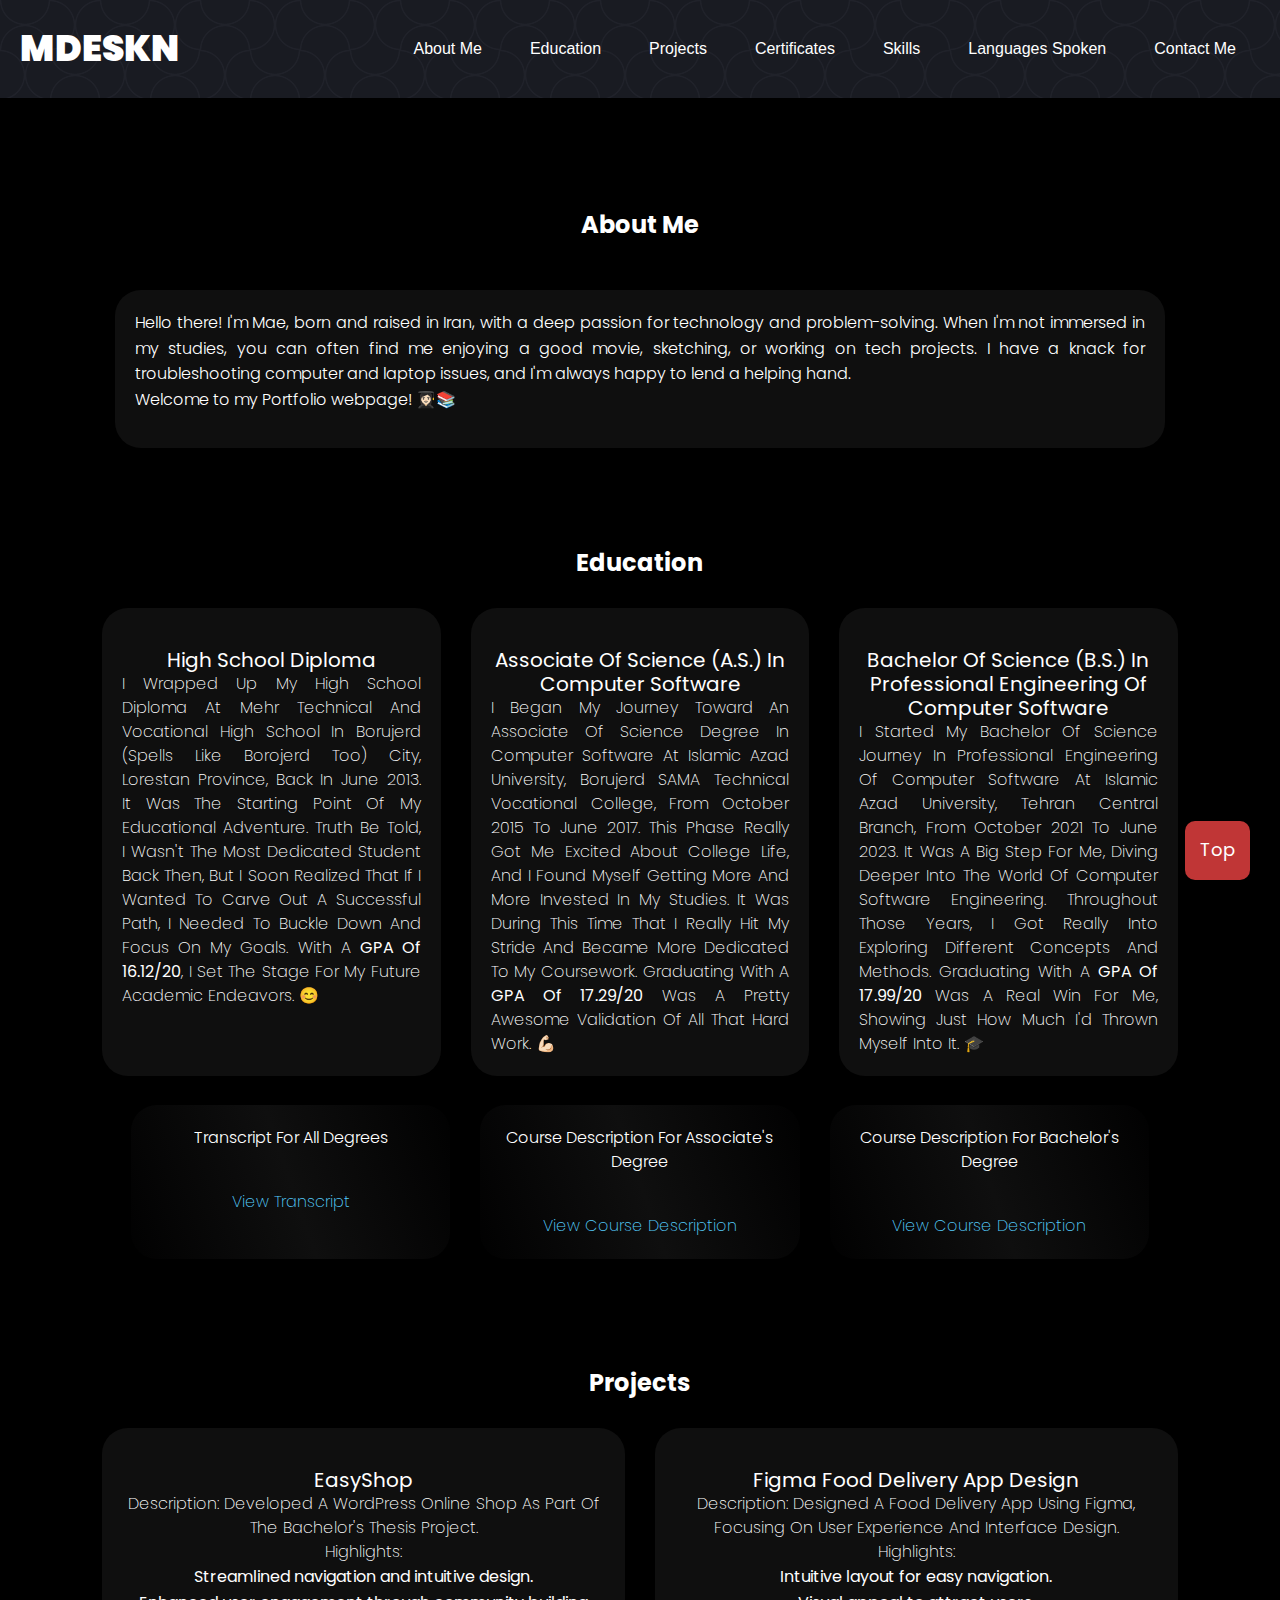
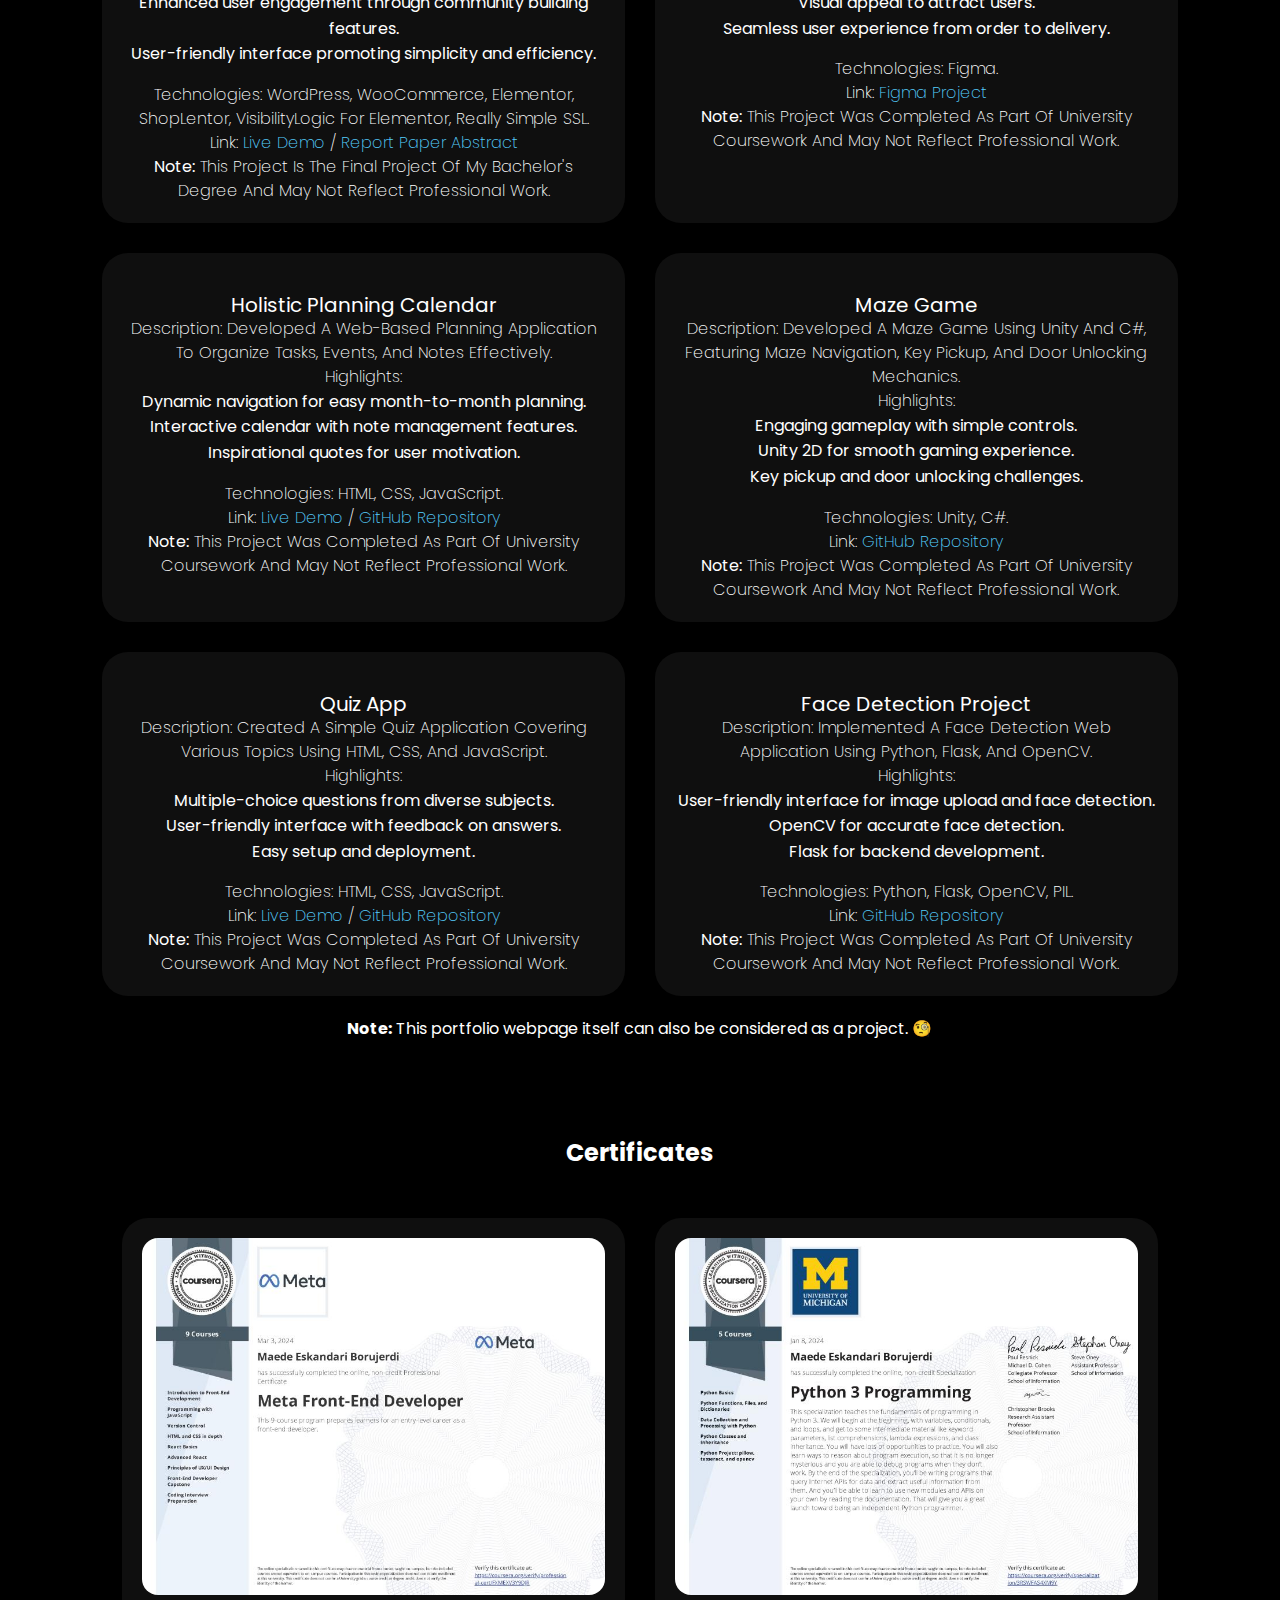
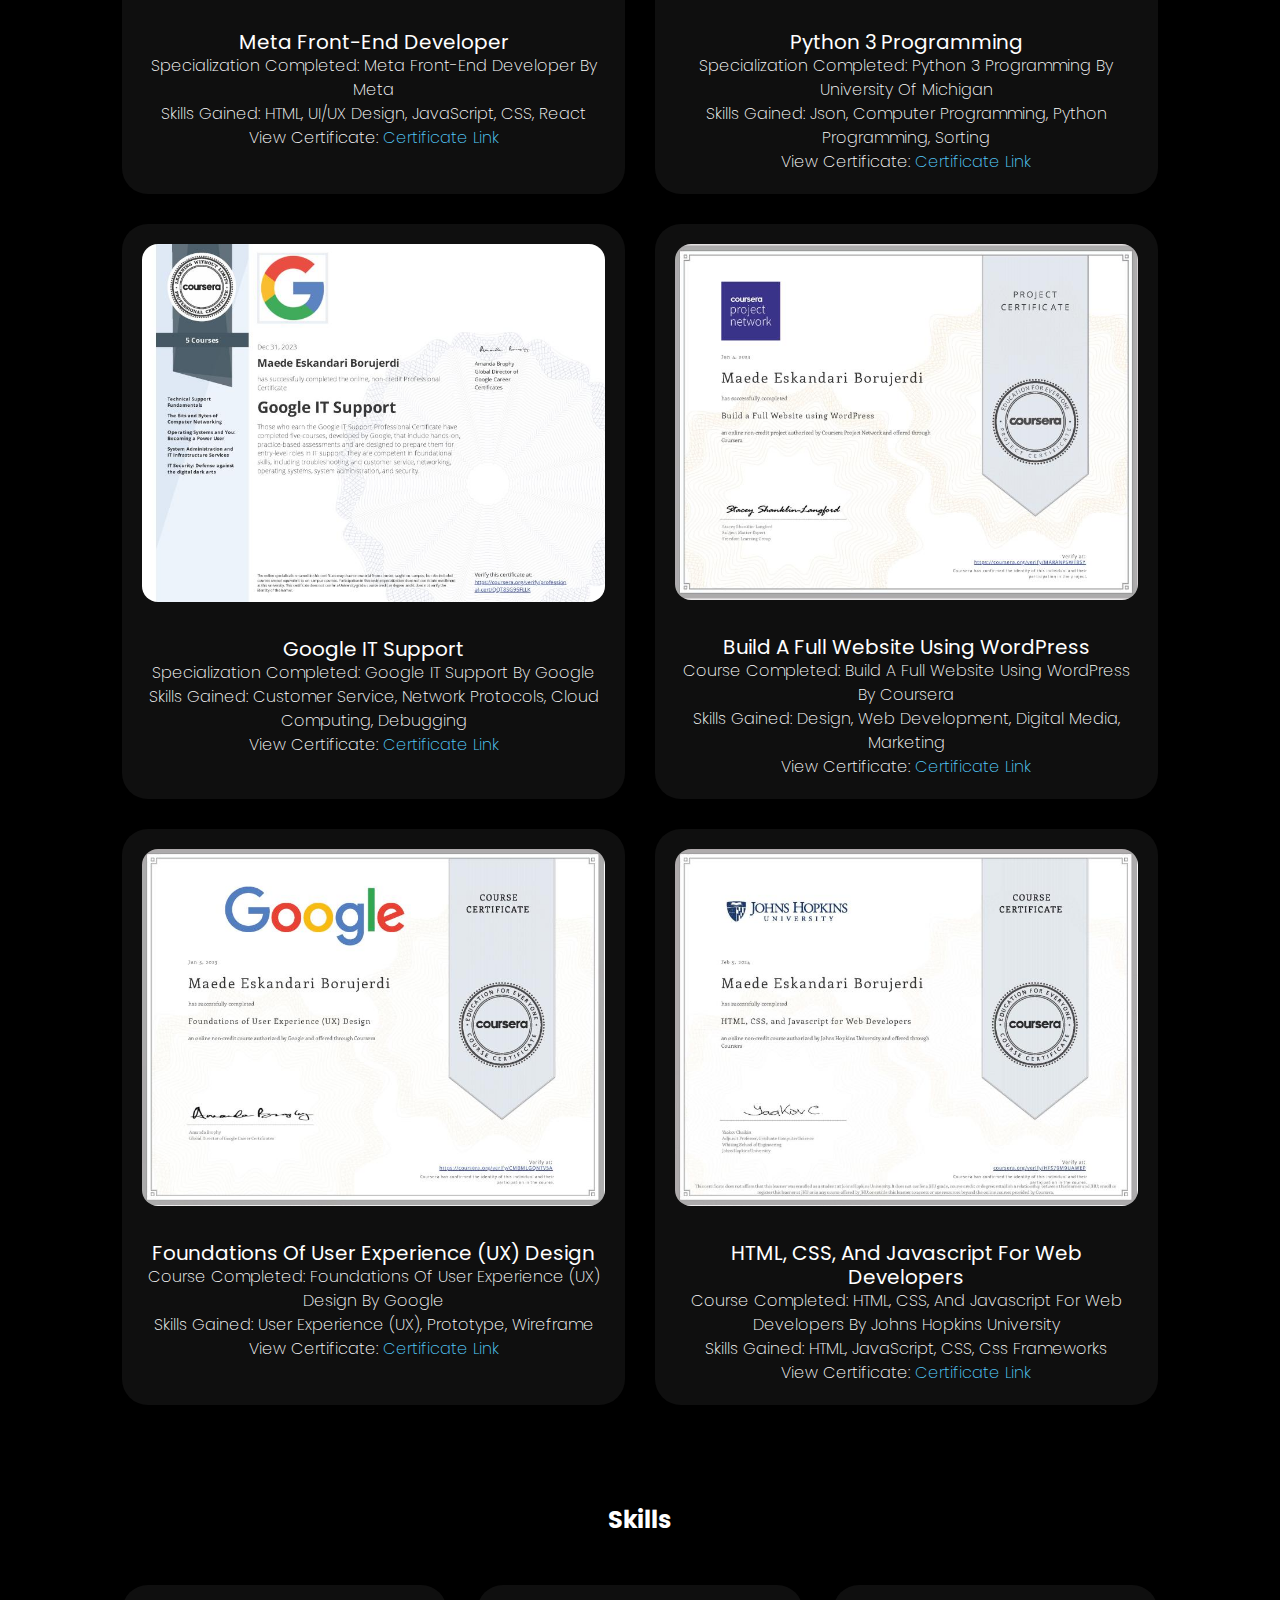
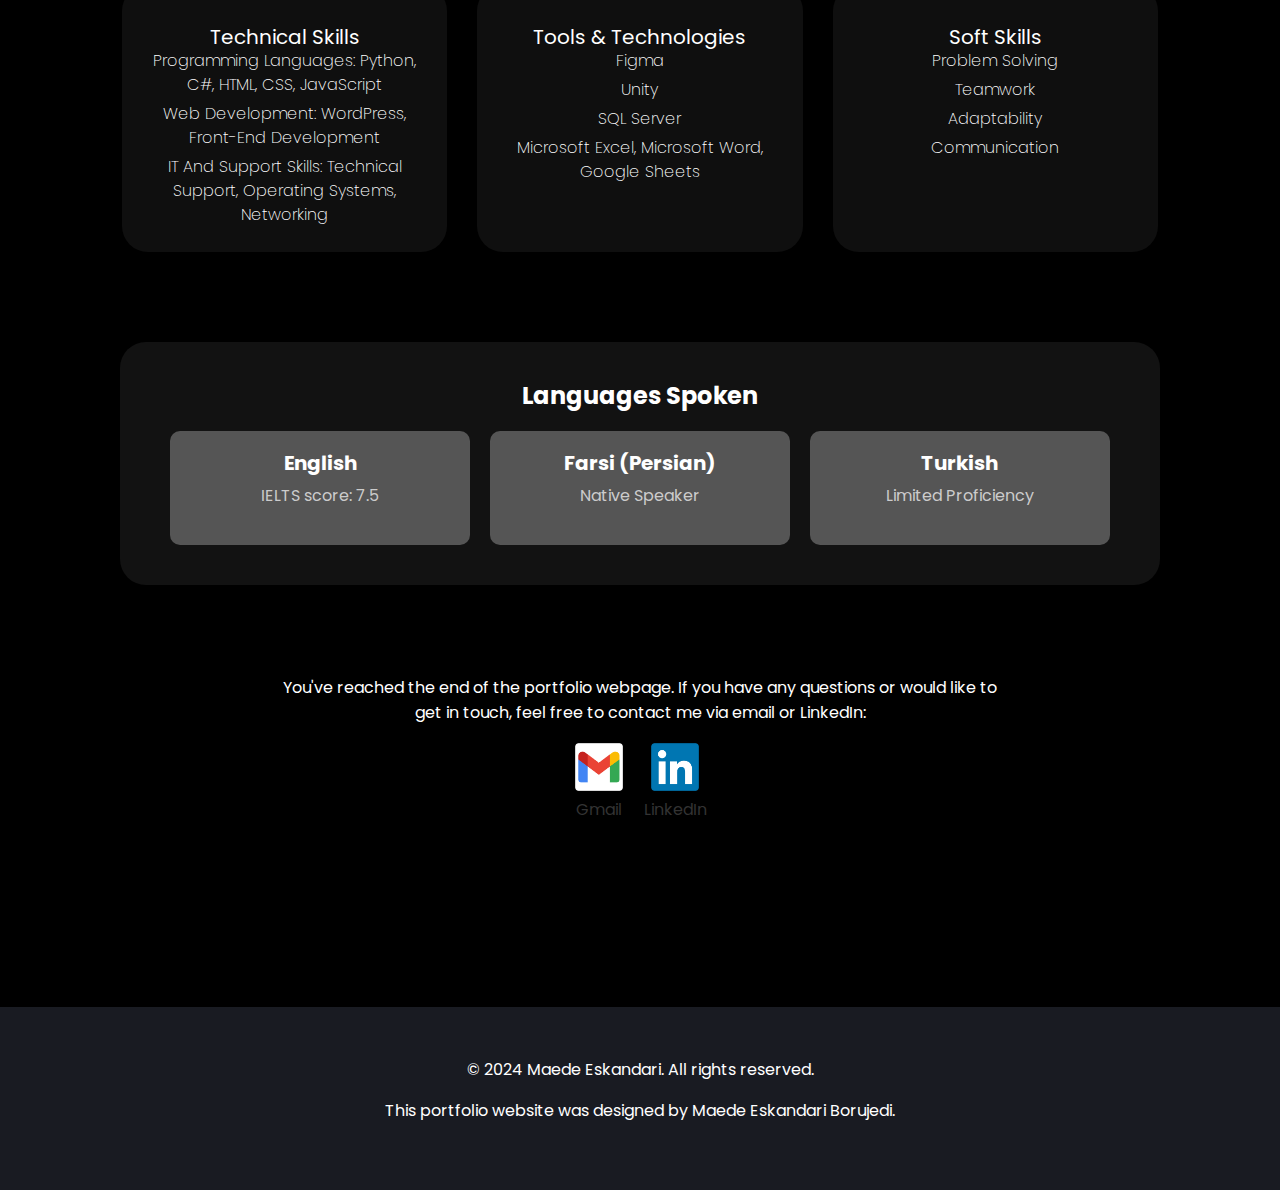
<file: index.html>
<!DOCTYPE html>
<html lang="en">
<head>
    <meta charset="UTF-8">
    <meta name="viewport" content="width=device-width, initial-scale=1.0">
    <title>Maede's Portfolio</title>
    <link rel="icon" type="image/png" href="assets\streamline-emojis_woman-student-2.png">
    <!-- Link Bootstrap CSS -->
    <link rel="stylesheet" href="https://use.fontawesome.com/releases/v5.6.3/css/all.css" integrity="sha384-UHRtZLI+pbxtHCWp1t77Bi1L4ZtiqrqD80Kn4Z8NTSRyMA2Fd33n5dQ8lWUE00s/" crossorigin="anonymous">
    <link rel="stylesheet" href="https://stackpath.bootstrapcdn.com/bootstrap/4.5.2/css/bootstrap.min.css">
    <link href="https://fonts.googleapis.com/css?family=Poppins:100,200,300,400,500,600,700,800,900" rel="stylesheet">
    
    <link rel="stylesheet" href="css/open-iconic-bootstrap.min.css">
    <link rel="stylesheet" href="css/animate.css">
    
    <link rel="stylesheet" href="css/owl.carousel.min.css">
    <link rel="stylesheet" href="css/owl.theme.default.min.css">
    <link rel="stylesheet" href="css/magnific-popup.css">

    <link rel="stylesheet" href="css/aos.css">

    <link rel="stylesheet" href="css/ionicons.min.css">
    
    <link rel="stylesheet" href="css/flaticon.css">
    <link rel="stylesheet" href="css/icomoon.css">   
    <!-- Link Custom CSS -->
    <link rel="stylesheet" href="styles.css">
    <script src="https://code.jquery.com/jquery-3.6.0.min.js"></script>
</head>
<body>

<header>
    <div class="container d-flex justify-content-between align-items-center">
        <h1 class="logo">MDESKN</h1>
        <nav class="navbar navbar-expand-lg">
            <button class="navbar-toggler" type="button" data-toggle="collapse" data-target="#navbarNav" aria-controls="navbarNav" aria-expanded="false" aria-label="Toggle navigation">
                <span class="navbar-toggler-icon"></span>
            </button>
            <div class="collapse navbar-collapse" id="navbarNav">
                <ul class="navbar-nav ml-auto">
                    <li class="nav-item"><a class="nav-link active" href="#about">About Me</a></li>
                    <li class="nav-item"><a class="nav-link" href="#education">Education</a></li>
                    <li class="nav-item"><a class="nav-link" href="#projects">Projects</a></li>
                    <li class="nav-item"><a class="nav-link" href="#certificates">Certificates</a></li>
                    <li class="nav-item"><a class="nav-link" href="#skills">Skills</a></li>
                    <li class="nav-item"><a class="nav-link" href="#languages-spoken">Languages Spoken</a></li>
                    <li class="nav-item"><a class="nav-link" href="#contact">Contact Me</a></li>
                </ul>
            </div>
        </nav>
</header>

<section id="about" class="about-section section">
    <div class="about-content">
        <h4>About Me</h4>
        <div class="about-box">
            <div class="about-text">
                <p>Hello there! I'm Mae, born and raised in Iran, with a deep passion for technology and problem-solving. When I'm not immersed in my studies, you can often find me enjoying a good movie, sketching, or working on tech projects. I have a knack for troubleshooting computer and laptop issues, and I'm always happy to lend a helping hand.
                <br> Welcome to my Portfolio webpage! 👩🏻‍🎓📚</p>
            </div>
        </div>            
</section>

<section id="education" class="education-section section">
    <div class="education-content">
        <h4>Education</h4>
        <div class="education-box">
            <div class="education-item">
                <h5>High School Diploma</h5>
                <p>I wrapped up my High School Diploma at Mehr Technical and Vocational High School in Borujerd (spells like Borojerd too) City, Lorestan Province, back in June 2013. It was the starting point of my educational adventure. Truth be told, I wasn't the most dedicated student back then, but I soon realized that if I wanted to carve out a successful path, I needed to buckle down and focus on my goals. With a <b>GPA of 16.12/20</b>, I set the stage for my future academic endeavors. 😊</p>
            </div>
            <div class="education-item">
                <h5>Associate of Science (A.S.) in Computer Software</h5>
                <p>I began my journey toward an Associate of Science degree in Computer Software at Islamic Azad University, Borujerd SAMA Technical Vocational College, from October 2015 to June 2017. This phase really got me excited about college life, and I found myself getting more and more invested in my studies. It was during this time that I really hit my stride and became more dedicated to my coursework. Graduating with a <b>GPA of 17.29/20</b> was a pretty awesome validation of all that hard work. 💪🏻</p>
            </div>
            <div class="education-item">
                <h5>Bachelor of Science (B.S.) in Professional Engineering of Computer Software</h5>
                <p>I started my Bachelor of Science journey in Professional Engineering of Computer Software at Islamic Azad University, Tehran Central Branch, from October 2021 to June 2023. It was a big step for me, diving deeper into the world of computer software engineering. Throughout those years, I got really into exploring different concepts and methods. Graduating with a <b>GPA of 17.99/20</b> was a real win for me, showing just how much I'd thrown myself into it. 🎓</p>
            </div>
        </div>
        <div class="additional-boxes">
            <div class="additional-box">
                <h5>Transcript for All Degrees</h5>
                <p><a href="https://docs.google.com/spreadsheets/d/12164v_lxSfNxSy24ZigHPuhunx_j1AzaSaaIeNHu9Qk/edit?usp=sharing" target="_blank">View Transcript</a></p>
            </div>
            <div class="additional-box">
                <h5>Course Description for Associate's Degree</h5>
                <p><a href="https://drive.google.com/file/d/1Pv85sH-vP_gcN4lhUbevM7c7PH8F6pXP/view?usp=sharing" target="_blank">View Course Description</a></p>
            </div>
            <div class="additional-box">
                <h5>Course Description for Bachelor's Degree</h5>
                <p><a href="https://drive.google.com/file/d/1FQxP_naB7OYGDk3ZHvHO7yURUH-zB9rT/view?usp=sharing" target="_blank">View Course Description</a></p>
            </div>
        </div>
    </div>
</section>
<section id="projects" class="projects-section section">
    <div class="projects-content">
        <h4>Projects</h4>
        <div class="projects-box">
            <!-- Project 1: EasyShop -->
            <div class="project-item">
                <h5>EasyShop</h5>
                <p>Description: Developed a WordPress online shop as part of the bachelor's thesis project.</p>
                <p>Highlights:
                    <ul>
                        <li>Streamlined navigation and intuitive design.</li>
                        <li>Enhanced user engagement through community building features.</li>
                        <li>User-friendly interface promoting simplicity and efficiency.</li>
                    </ul>
                </p>
                <p>Technologies: WordPress, WooCommerce, Elementor, ShopLentor, VisibilityLogic for Elementor, Really Simple SSL.</p>
                <p>Link: <a href="https://maedeeskandarii.ir/" target="_blank">Live Demo</a> / <a href="https://drive.google.com/file/d/1Scaq0d-sxk1cR9apNFcF6AxS5mcSR8fY/view?usp=sharing" target="_blank">Report paper abstract</a></p>
                <p><strong>Note:</strong> This project is the final project of my bachelor's degree and may not reflect professional work.</p>
            </div>
            
            <!-- Project 2: Figma Food Delivery App Design -->
            <div class="project-item">
                <h5>Figma Food Delivery App Design</h5>
                <p>Description: Designed a food delivery app using Figma, focusing on user experience and interface design.</p>
                <p>Highlights:
                    <ul>
                        <li>Intuitive layout for easy navigation.</li>
                        <li>Visual appeal to attract users.</li>
                        <li>Seamless user experience from order to delivery.</li>
                    </ul>
                </p>
                <p>Technologies: Figma.</p>
                <p>Link: <a href="https://www.figma.com/file/SHRRfbcvmwuINc6qzm2scM/Food-Ordering-App?type=design&node-id=0%3A1&mode=design&t=N44EQJfvYt1v3W0l-1" target="_blank">Figma Project</a></p>
                <p><strong>Note:</strong> This project was completed as part of university coursework and may not reflect professional work.</p>
            </div>
            
            <!-- Project 3: Holistic Planning Calendar -->
            <div class="project-item">
                <h5>Holistic Planning Calendar</h5>
                <p>Description: Developed a web-based planning application to organize tasks, events, and notes effectively.</p>
                <p>Highlights:
                    <ul>
                        <li>Dynamic navigation for easy month-to-month planning.</li>
                        <li>Interactive calendar with note management features.</li>
                        <li>Inspirational quotes for user motivation.</li>
                    </ul>
                </p>
                <p>Technologies: HTML, CSS, JavaScript.</p>
                <p>Link: <a href="https://mdeskn.github.io/Holistic_Planning_Calendar/" target="_blank">Live Demo</a> / <a href="https://github.com/Mdeskn/Holistic_Planning_Calendar" target="_blank">GitHub Repository</a></p>
                <p><strong>Note:</strong> This project was completed as part of university coursework and may not reflect professional work.</p>
            </div>
            
            <!-- Project 4: Maze Game -->
            <div class="project-item">
                <h5>Maze Game</h5>
                <p>Description: Developed a maze game using Unity and C#, featuring maze navigation, key pickup, and door unlocking mechanics.</p>
                <p>Highlights:
                    <ul>
                        <li>Engaging gameplay with simple controls.</li>
                        <li>Unity 2D for smooth gaming experience.</li>
                        <li>Key pickup and door unlocking challenges.</li>
                    </ul>
                </p>
                <p>Technologies: Unity, C#.</p>
                <p>Link: <a href="https://github.com/Mdeskn/Maze_game" target="_blank">GitHub Repository</a></p>
                <p><strong>Note:</strong> This project was completed as part of university coursework and may not reflect professional work.</p>
            </div>
            
            <!-- Project 5: Quiz App -->
            <div class="project-item">
                <h5>Quiz App</h5>
                <p>Description: Created a simple quiz application covering various topics using HTML, CSS, and JavaScript.</p>
                <p>Highlights:
                    <ul>
                        <li>Multiple-choice questions from diverse subjects.</li>
                        <li>User-friendly interface with feedback on answers.</li>
                        <li>Easy setup and deployment.</li>
                    </ul>
                </p>
                <p>Technologies: HTML, CSS, JavaScript.</p>
                <p>Link: <a href="https://mdeskn.github.io/Quiz_App/" target="_blank">Live Demo</a> / <a href="https://github.com/Mdeskn/Quiz_App" target="_blank">GitHub Repository</a></p>
                <p><strong>Note:</strong> This project was completed as part of university coursework and may not reflect professional work.</p>
            </div>
            
            <!-- Project 6: Face Detection Project -->
            <div class="project-item">
                <h5>Face Detection Project</h5>
                <p>Description: Implemented a face detection web application using Python, Flask, and OpenCV.</p>
                <p>Highlights:
                    <ul>
                        <li>User-friendly interface for image upload and face detection.</li>
                        <li>OpenCV for accurate face detection.</li>
                        <li>Flask for backend development.</li>
                    </ul>
                </p>
                <p>Technologies: Python, Flask, OpenCV, PIL.</p>
                <p>Link: <a href="https://github.com/Mdeskn/face_detection_project" target="_blank">GitHub Repository</a></p>
                <p><strong>Note:</strong> This project was completed as part of university coursework and may not reflect professional work.</p>
            </div>

        </div>
        <div class="project-note">
            <p><strong>Note:</strong> This portfolio webpage itself can also be considered as a project. 🧐</p>
        </div>
    </div>
</section>

<!-- Certificates Section -->
<section id="certificates" class="certificates-section">
    <div class="container">
        <div class="section-title">
            <h4>Certificates</h4>
        </div>
        <!-- Certificate 1: Meta Front-End Developer -->
        <div class="certificates-box">
            <div class="certificate-item">
                <div class="certificate-img">
                    <img src="assets/Certificates/Meta Front-End Developer by Meta.jpg" alt="Meta Front-End Developer Certificate">
                </div>
                <div class="certificate-details">
                    <h3>Meta Front-End Developer</h3>
                    <p>Specialization Completed: Meta Front-End Developer by Meta</p>
                    <p>Skills Gained: HTML, UI/UX design, JavaScript, CSS, React</p>
                    <p>View Certificate: <a href="https://coursera.org/share/c0da981b571c76056d588d36423ec2c2" target="_blank">Certificate Link</a></p>
                </div>
            </div>
            <!-- Certificate 2: Python 3 Programming -->
            <div class="certificate-item">
                <div class="certificate-img">
                    <img src="assets/Certificates/Python 3 Programming by University of Michigan.jpg" alt="Python 3 Programming Certificate">
                </div>
                <div class="certificate-details">
                    <h3>Python 3 Programming</h3>
                    <p>Specialization Completed: Python 3 Programming by University of Michigan</p>
                    <p>Skills Gained: Json, Computer Programming, Python Programming, Sorting</p>
                    <p>View Certificate: <a href="https://coursera.org/share/a865d38c3f04e9c0c7cd9570df0039dc" target="_blank">Certificate Link</a></p>
                </div>
            </div>
            <!-- Certificate 3: Google IT Support -->
            <div class="certificate-item">
                <div class="certificate-img">
                    <img src="assets/Certificates/Google IT Support by Google.jpg" alt="Google IT Support Certificate">
                </div>
                <div class="certificate-details">
                    <h3>Google IT Support</h3>
                    <p>Specialization Completed: Google IT Support by Google</p>
                    <p>Skills Gained: Customer Service, Network Protocols, Cloud Computing, Debugging</p>
                    <p>View Certificate: <a href="https://coursera.org/share/f1307e23780868e47b093cdf3934d2ea" target="_blank">Certificate Link</a></p>
                </div>
            </div>
            <!-- Certificate 4: Build a Full Website using WordPress -->
            <div class="certificate-item">
                <div class="certificate-img">
                    <img src="assets/Certificates/Build a Full Website using WordPress by Coursera.jpg" alt="WordPress Website Certificate">
                </div>
                <div class="certificate-details">
                    <h3>Build a Full Website using WordPress</h3>
                    <p>Course Completed: Build a Full Website using WordPress by Coursera</p>
                    <p>Skills Gained: Design, Web Development, Digital Media, Marketing</p>
                    <p>View Certificate: <a href="https://coursera.org/share/98b026cbd0d9521b450907611a7884d4" target="_blank">Certificate Link</a></p>
                </div>
            </div>
            <!-- Certificate 5: Foundations of User Experience (UX) Design -->
            <div class="certificate-item">
                <div class="certificate-img">
                    <img src="assets/Certificates/Foundations of User Experience (UX) Design by Google.jpg" alt="UX Design Certificate">
                </div>
                <div class="certificate-details">
                    <h3>Foundations of User Experience (UX) Design</h3>
                    <p>Course Completed: Foundations of User Experience (UX) Design by Google</p>
                    <p>Skills Gained: User Experience (UX), Prototype, Wireframe</p>
                    <p>View Certificate: <a href="https://coursera.org/share/4196590f3f035d156d1af76f8b3d48be" target="_blank">Certificate Link</a></p>
                </div>
            </div>
            <!-- Certificate 6: HTML, CSS, and Javascript for Web Developers -->
            <div class="certificate-item">
                <div class="certificate-img">
                    <img src="assets/Certificates/HTML, CSS, and Javascript for Web Developers by Johns Hopkins University.jpg" alt="Web Development Certificate">
                </div>
                <div class="certificate-details">
                    <h3>HTML, CSS, and Javascript for Web Developers</h3>
                    <p>Course Completed: HTML, CSS, and Javascript for Web Developers by Johns Hopkins University</p>
                    <p>Skills Gained: HTML, JavaScript, CSS, Css Frameworks</p>
                    <p>View Certificate: <a href="https://coursera.org/share/2701d9eef7a74308ad28df5a6dc6f2a0" target="_blank">Certificate Link</a></p>
                </div>
            </div>
        </div>
    </div>
</section>
<!-- Skills Section -->
<section id="skills" class="skills-section">
    <div class="container">
        <div class="section-title">
            <h4>Skills</h4>
        </div>

        <!-- Skills Box -->
        <div class="skills-box">
            <!-- Technical Skills -->
            <div class="skills-item">
                <h3>Technical Skills</h3>
                <ul>
                    <li>Programming Languages: Python, C#, HTML, CSS, JavaScript</li>
                    <li>Web Development: WordPress, Front-end Development</li>
                    <li>IT and Support Skills: Technical Support, Operating Systems, Networking</li>
                </ul>
            </div>

            <!-- Tools & Technologies -->
            <div class="skills-item">
                <h3>Tools & Technologies</h3>
                <ul>
                    <li>Figma</li>
                    <li>Unity</li>
                    <li>SQL Server</li>
                    <li>Microsoft Excel, Microsoft Word, Google Sheets</li>
                </ul>
            </div>

            <!-- Soft Skills -->
            <div class="skills-item">
                <h3>Soft Skills</h3>
                <ul>
                    <li>Problem Solving</li>
                    <li>Teamwork</li>
                    <li>Adaptability</li>
                    <li>Communication</li>
                </ul>
            </div>
        </div>
    </div>
</section>

<section id="languages-spoken" class="languages-spoken-section">
    <div class="container">
        <div class="section-title">
            <h2>Languages Spoken</h2>
        </div>
        <div class="languages-spoken-content">
            <!-- English -->
            <div class="language-item">
                <h3>English</h3>
                <p>IELTS score: 7.5</p>
            </div>
            <!-- Farsi (Persian) -->
            <div class="language-item">
                <h3>Farsi (Persian)</h3>
                <p>Native Speaker</p>
            </div>
            <!-- Turkish -->
            <div class="language-item">
                <h3>Turkish</h3>
                <p>Limited Proficiency</p>
            </div>
        </div>
    </div>
</section>

<section id="contact" class="contact-section">
    <div class="container">
        <p class="contact-note">You've reached the end of the portfolio webpage. If you have any questions or would like to get in touch, feel free to contact me via email or LinkedIn:</p>
        <div class="contact-box">
            <a href="mailto:maed.es74@gmail.com" class="contact-item">
                <img src="assets/Gmail.png" alt="Gmail Icon">
                <p>Gmail</p>
            </a>
            <a href="https://www.linkedin.com/in/maede-eskandari-borujerdi-267ab3229" target="_blank" class="contact-item">
                <img src="assets/Linkedin.png" alt="LinkedIn Icon">
                <p>LinkedIn</p>
            </a>
        </div>
    </div>
</section>


<button onclick="topFunction()" id="myBtn" title="Go to top">Top</button>
<footer class="section">
    <div class="container">
        <p>&copy; 2024 Maede Eskandari. All rights reserved.</p>
        <p>This portfolio website was designed by Maede Eskandari Borujedi.</p>
    </div>
</footer>

<script src="https://ajax.googleapis.com/ajax/libs/jquery/3.5.1/jquery.min.js"></script>
<script src="script.js"></script>

</body>

</html>
</file>
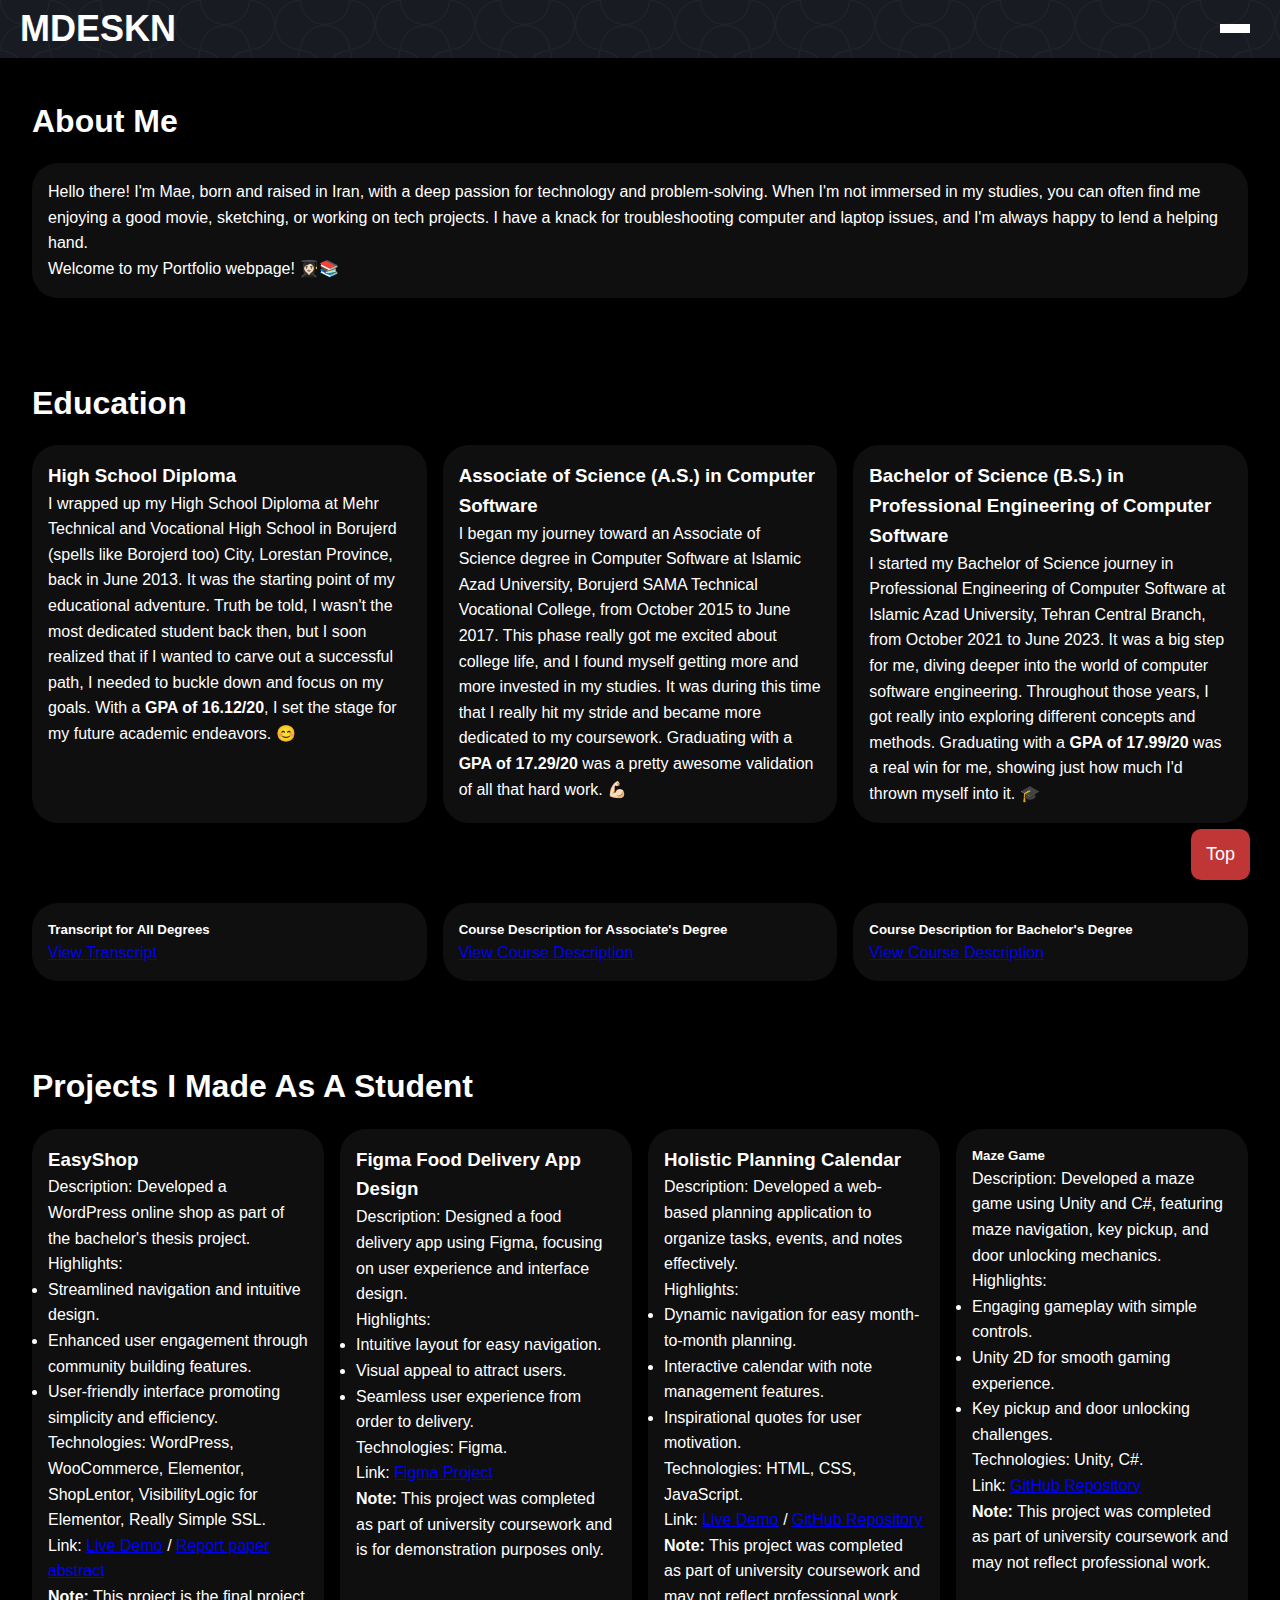
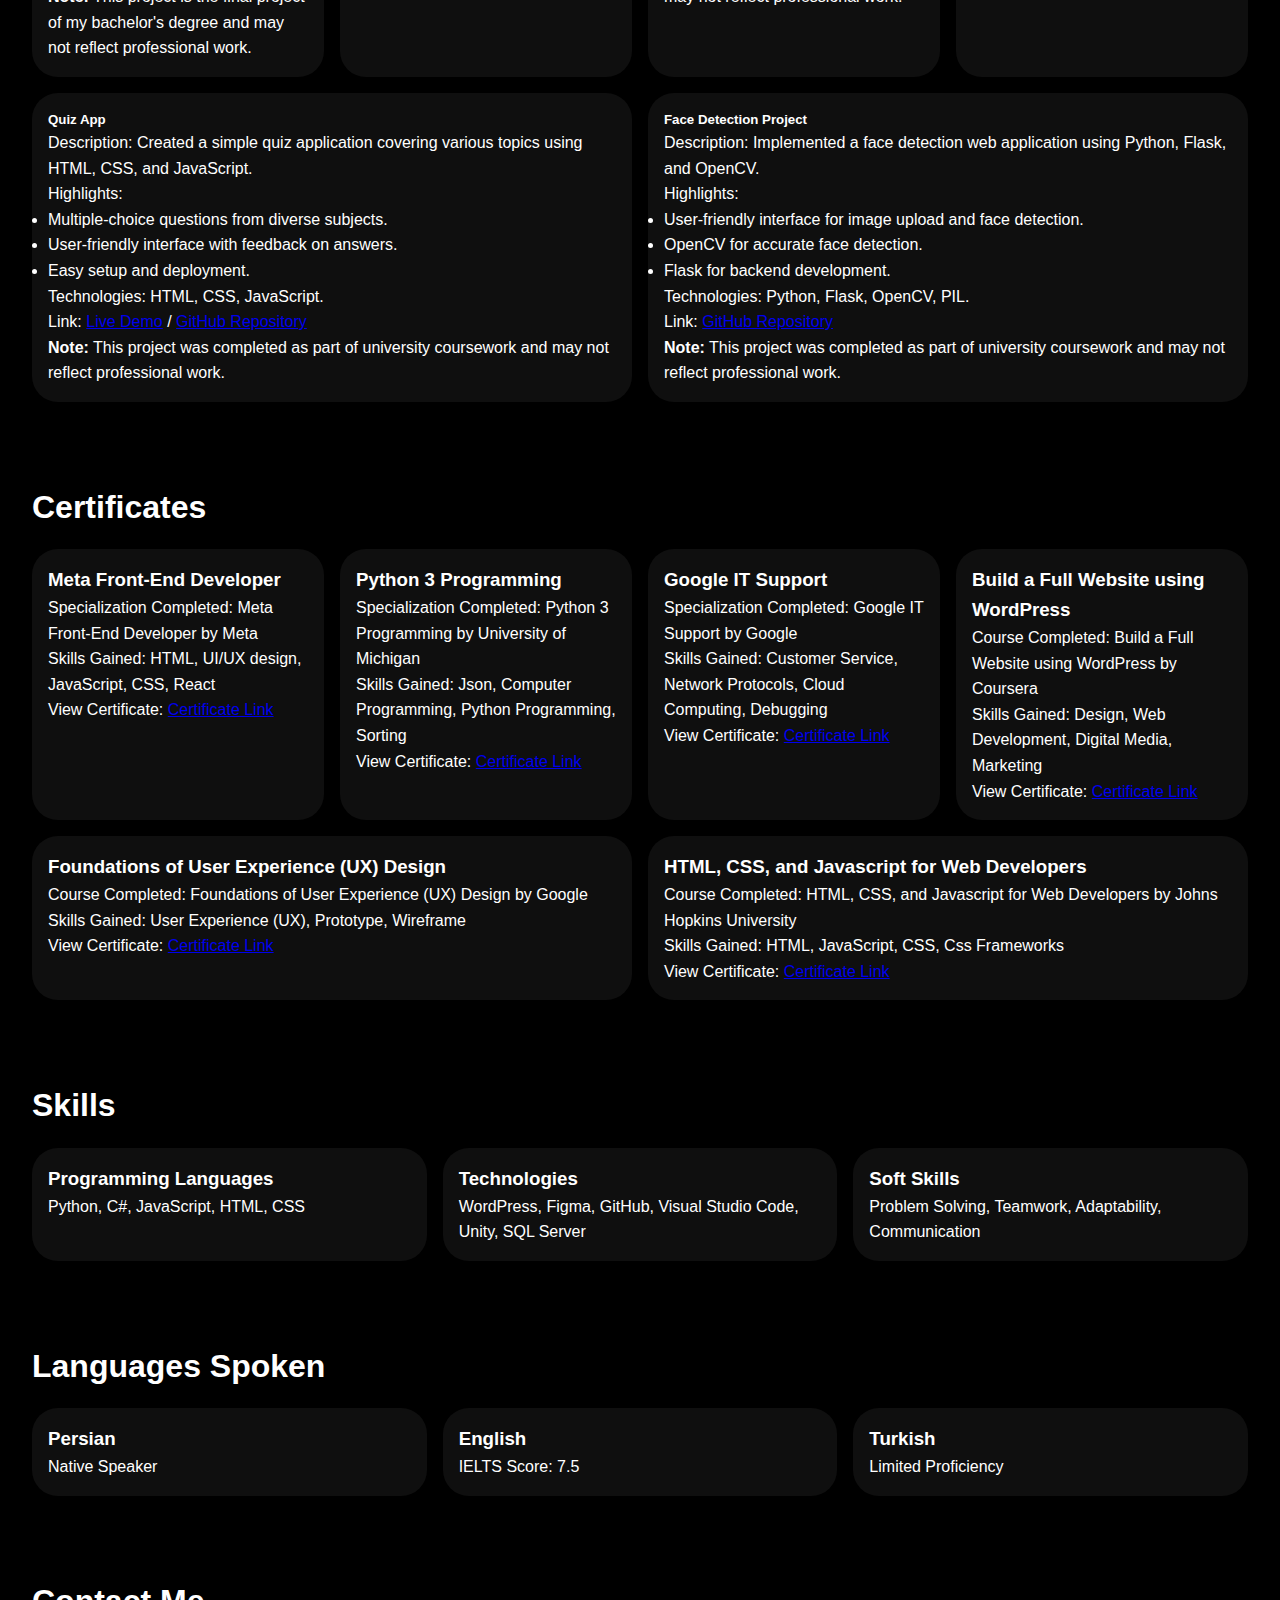
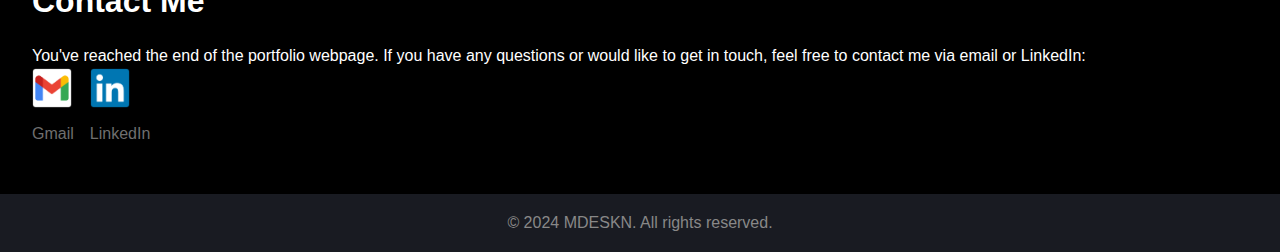
<file: responsive/index.html>
<!DOCTYPE html>
<html lang="en">
<head>
  <meta charset="UTF-8">
  <meta name="viewport" content="width=device-width, initial-scale=1.0">
  <title>Maede's Portfolio</title>
  <link rel="icon" type="image/png" href="assets\streamline-emojis_woman-student-2.png">
  <link rel="stylesheet" type="text/css" href="styles.css">
</head>
<body>

<header class="nav">
  <h1 class="logo"><a>MDESKN</a></h1>
  <button class="menu-btn">
    <div class="menu-icon"></div>
    <div class="menu-icon"></div>
    <div class="menu-icon"></div>
  </button>
  <nav class="dropdown-menu">
    <ul>
      <li class="dropdown-item"><a href="#about">About Me</a></li>
      <li class="dropdown-item"><a href="#education">Education</a></li>
      <li class="dropdown-item"><a href="#projects">Projects</a></li>
      <li class="dropdown-item"><a href="#certificates">Certificates</a></li>
      <li class="dropdown-item"><a href="#skills">Skills</a></li>
      <li class="dropdown-item"><a href="#languages">Languages Spoken</a></li>
      <li class="dropdown-item"><a href="#contact">Contact Me</a></li>
    </ul>
  </nav>
</header>

<main>
  <section id="about" class="section">
    <h2>About Me</h2>
    <div class="content">
      <div><p>Hello there! I'm Mae, born and raised in Iran, with a deep passion for technology and problem-solving. When I'm not immersed in my studies, you can often find me enjoying a good movie, sketching, or working on tech projects. I have a knack for troubleshooting computer and laptop issues, and I'm always happy to lend a helping hand.<br> Welcome to my Portfolio webpage! 👩🏻‍🎓📚</p></div>
    </div>
  </section>
  
  <section id="education" class="section">
    <h2>Education</h2>
    <div class="content">
      <div>
        <h3>High School Diploma</h3>
        <p>I wrapped up my High School Diploma at Mehr Technical and Vocational High School in Borujerd (spells like Borojerd too) City, Lorestan Province, back in June 2013. It was the starting point of my educational adventure. Truth be told, I wasn't the most dedicated student back then, but I soon realized that if I wanted to carve out a successful path, I needed to buckle down and focus on my goals. With a <b>GPA of 16.12/20</b>, I set the stage for my future academic endeavors. 😊</p>
      </div>
      <div>
        <h3>Associate of Science (A.S.) in Computer Software</h3>
        <p>I began my journey toward an Associate of Science degree in Computer Software at Islamic Azad University, Borujerd SAMA Technical Vocational College, from October 2015 to June 2017. This phase really got me excited about college life, and I found myself getting more and more invested in my studies. It was during this time that I really hit my stride and became more dedicated to my coursework. Graduating with a <b>GPA of 17.29/20</b> was a pretty awesome validation of all that hard work. 💪🏻</p>
      </div>
      <div>
        <h3>Bachelor of Science (B.S.) in Professional Engineering of Computer Software</h3>
        <p>I started my Bachelor of Science journey in Professional Engineering of Computer Software at Islamic Azad University, Tehran Central Branch, from October 2021 to June 2023. It was a big step for me, diving deeper into the world of computer software engineering. Throughout those years, I got really into exploring different concepts and methods. Graduating with a <b>GPA of 17.99/20</b> was a real win for me, showing just how much I'd thrown myself into it. 🎓</p>
      </div>
    </div>
  </section>

  <section id="Coursedescription" class="section">
    <div class="content">
      <div>
          <h5>Transcript for All Degrees</h5>
          <p><a href="https://docs.google.com/spreadsheets/d/12164v_lxSfNxSy24ZigHPuhunx_j1AzaSaaIeNHu9Qk/edit?usp=sharing" target="_blank">View Transcript</a></p>
      </div>
      <div>
          <h5>Course Description for Associate's Degree</h5>
          <p><a href="https://drive.google.com/file/d/1Pv85sH-vP_gcN4lhUbevM7c7PH8F6pXP/view?usp=sharing" target="_blank">View Course Description</a></p>
      </div>
      <div>
          <h5>Course Description for Bachelor's Degree</h5>
          <p><a href="https://drive.google.com/file/d/1FQxP_naB7OYGDk3ZHvHO7yURUH-zB9rT/view?usp=sharing" target="_blank">View Course Description</a></p>
      </div>
    </div>
  </section>

  <section id="projects" class="section">
    <h2>Projects I Made As A Student</h2>
    <div class="content">
      <div>
        <h3>EasyShop</h3>
        <p>Description: Developed a WordPress online shop as part of the bachelor's thesis project.</p>
        <p>Highlights:
            <ul>
                <li>Streamlined navigation and intuitive design.</li>
                <li>Enhanced user engagement through community building features.</li>
                <li>User-friendly interface promoting simplicity and efficiency.</li>
            </ul>
        </p>
        <p>Technologies: WordPress, WooCommerce, Elementor, ShopLentor, VisibilityLogic for Elementor, Really Simple SSL.</p>
        <p>Link: <a href="https://maedeeskandarii.ir/" target="_blank">Live Demo</a> / <a href="https://drive.google.com/file/d/1WCAZoly0Xqe0SMXq6qJ1coIHXnJev0B0/view?usp=sharing" target="_blank">Report paper abstract</a></p>
        <p><strong>Note:</strong> This project is the final project of my bachelor's degree and may not reflect professional work.</p>
      </div>
      
      <div>
        <h3>Figma Food Delivery App Design</h3>
        <p>Description: Designed a food delivery app using Figma, focusing on user experience and interface design.</p>
        <p>Highlights:
            <ul>
                <li>Intuitive layout for easy navigation.</li>
                <li>Visual appeal to attract users.</li>
                <li>Seamless user experience from order to delivery.</li>
            </ul>
        </p>
        <p>Technologies: Figma.</p>
        <p>Link: <a href="https://www.figma.com/file/SHRRfbcvmwuINc6qzm2scM/Food-Ordering-App?type=design&node-id=0%3A1&mode=design&t=N44EQJfvYt1v3W0l-1" target="_blank">Figma Project</a></p>
        <p><strong>Note:</strong> This project was completed as part of university coursework and is for demonstration purposes only.</p>
      </div>
      <div>
        <h3>Holistic Planning Calendar</h3>
        <p>Description: Developed a web-based planning application to organize tasks, events, and notes effectively.</p>
        <p>Highlights:
            <ul>
                <li>Dynamic navigation for easy month-to-month planning.</li>
                <li>Interactive calendar with note management features.</li>
                <li>Inspirational quotes for user motivation.</li>
            </ul>
        </p>
        <p>Technologies: HTML, CSS, JavaScript.</p>
        <p>Link: <a href="https://mdeskn.github.io/Holistic_Planning_Calendar/" target="_blank">Live Demo</a> / <a href="https://github.com/Mdeskn/Holistic_Planning_Calendar" target="_blank">GitHub Repository</a></p>
        <p><strong>Note:</strong> This project was completed as part of university coursework and may not reflect professional work.</p>
      </div>
      <div>
        <h5>Maze Game</h5>
        <p>Description: Developed a maze game using Unity and C#, featuring maze navigation, key pickup, and door unlocking mechanics.</p>
        <p>Highlights:
            <ul>
                <li>Engaging gameplay with simple controls.</li>
                <li>Unity 2D for smooth gaming experience.</li>
                <li>Key pickup and door unlocking challenges.</li>
            </ul>
        </p>
        <p>Technologies: Unity, C#.</p>
        <p>Link: <a href="https://github.com/Mdeskn/Maze_game" target="_blank">GitHub Repository</a></p>
        <p><strong>Note:</strong> This project was completed as part of university coursework and may not reflect professional work.</p>
     </div>
     <div>
        <h5>Quiz App</h5>
        <p>Description: Created a simple quiz application covering various topics using HTML, CSS, and JavaScript.</p>
        <p>Highlights:
            <ul>
                <li>Multiple-choice questions from diverse subjects.</li>
                <li>User-friendly interface with feedback on answers.</li>
                <li>Easy setup and deployment.</li>
            </ul>
        </p>
        <p>Technologies: HTML, CSS, JavaScript.</p>
        <p>Link: <a href="https://mdeskn.github.io/Quiz_App/" target="_blank">Live Demo</a> / <a href="https://github.com/Mdeskn/Quiz_App" target="_blank">GitHub Repository</a></p>
        <p><strong>Note:</strong> This project was completed as part of university coursework and may not reflect professional work.</p>
      </div>
      <div>
        <h5>Face Detection Project</h5>
        <p>Description: Implemented a face detection web application using Python, Flask, and OpenCV.</p>
        <p>Highlights:
            <ul>
                <li>User-friendly interface for image upload and face detection.</li>
                <li>OpenCV for accurate face detection.</li>
                <li>Flask for backend development.</li>
            </ul>
        </p>
        <p>Technologies: Python, Flask, OpenCV, PIL.</p>
        <p>Link: <a href="https://github.com/Mdeskn/face_detection_project" target="_blank">GitHub Repository</a></p>
        <p><strong>Note:</strong> This project was completed as part of university coursework and may not reflect professional work.</p>
      </div>
    </div>

  </section>
  
  <section id="certificates" class="section">
    <h2>Certificates</h2>
    <div class="content">
      <div>
        <h3>Meta Front-End Developer</h3>
        <p>Specialization Completed: Meta Front-End Developer by Meta</p>
        <p>Skills Gained: HTML, UI/UX design, JavaScript, CSS, React</p>
        <p>View Certificate: <a href="https://coursera.org/share/c0da981b571c76056d588d36423ec2c2" target="_blank">Certificate Link</a></p>
      </div>
      <div>
        <h3>Python 3 Programming</h3>
        <p>Specialization Completed: Python 3 Programming by University of Michigan</p>
        <p>Skills Gained: Json, Computer Programming, Python Programming, Sorting</p>
        <p>View Certificate: <a href="https://coursera.org/share/a865d38c3f04e9c0c7cd9570df0039dc" target="_blank">Certificate Link</a></p>
    </div>
    <div>
      <h3>Google IT Support</h3>
      <p>Specialization Completed: Google IT Support by Google</p>
      <p>Skills Gained: Customer Service, Network Protocols, Cloud Computing, Debugging</p>
      <p>View Certificate: <a href="https://coursera.org/share/f1307e23780868e47b093cdf3934d2ea" target="_blank">Certificate Link</a></p>
    </div>
    <div>
      <h3>Build a Full Website using WordPress</h3>
      <p>Course Completed: Build a Full Website using WordPress by Coursera</p>
      <p>Skills Gained: Design, Web Development, Digital Media, Marketing</p>
      <p>View Certificate: <a href="https://coursera.org/share/98b026cbd0d9521b450907611a7884d4" target="_blank">Certificate Link</a></p>
    </div>
    <div>
      <h3>Foundations of User Experience (UX) Design</h3>
      <p>Course Completed: Foundations of User Experience (UX) Design by Google</p>
      <p>Skills Gained: User Experience (UX), Prototype, Wireframe</p>
      <p>View Certificate: <a href="https://coursera.org/share/4196590f3f035d156d1af76f8b3d48be" target="_blank">Certificate Link</a></p>
    </div>
    <div>
      <h3>HTML, CSS, and Javascript for Web Developers</h3>
      <p>Course Completed: HTML, CSS, and Javascript for Web Developers by Johns Hopkins University</p>
      <p>Skills Gained: HTML, JavaScript, CSS, Css Frameworks</p>
      <p>View Certificate: <a href="https://coursera.org/share/2701d9eef7a74308ad28df5a6dc6f2a0" target="_blank">Certificate Link</a></p>
    </div>
    </div>
  </section>
      
  <section id="skills" class="section">
    <h2>Skills</h2>
    <div class="content">
      <div>
        <h3>Programming Languages</h3>
        <p>Python, C#, JavaScript, HTML, CSS</p>
      </div>
      <div>
        <h3>Technologies</h3>
        <p>WordPress, Figma, GitHub, Visual Studio Code, Unity, SQL Server</p>
      </div>
      <div>
        <h3>Soft Skills</h3>
        <p>Problem Solving, Teamwork, Adaptability, Communication</p>
      </div>
    </div>
  </section>
      
  <section id="languages" class="section">
    <h2>Languages Spoken</h2>
    <div class="content">
      <div>
        <h3>Persian</h3>
        <p>Native Speaker</p>
      </div>
      <div>
        <h3>English</h3>
        <p>IELTS Score: 7.5</p>
      </div>
      <div>
        <h3>Turkish</h3>
        <p>Limited Proficiency</p>
      </div>
    </div>
  </section>
      
  <section id="contact" class="section">
    <h2>Contact Me</h2>
    <p class="contact-note">You've reached the end of the portfolio webpage. If you have any questions or would like to get in touch, feel free to contact me via email or LinkedIn:</p>
    <div class="content">
        <a href="mailto:maesknd@gmail.com" class="contact-item">
            <img src="assets/Gmail.png" alt="Gmail Icon">
            <p>Gmail</p>
        </a>
        <a href="https://www.linkedin.com/in/maede-eskandari-borujerdi-267ab3229" target="_blank" class="contact-item">
            <img src="assets/Linkedin.png" alt="LinkedIn Icon">
            <p>LinkedIn</p>
        </a>
    </div>
  </section>
</main>
<button onclick="topFunction()" id="myBtn" title="Go to top">Top</button>
<footer>
  <div class="content">
    <p>&copy; 2024 MDESKN. All rights reserved.</p>
  </div>
</footer>
<script src="script.js"></script>
</body>
</html>
</file>
<file: css/flaticon.css>
/*
  	Flaticon icon font: Flaticon
  	Creation date: 04/01/2019 13:45
  	*/


@font-face {
  font-family: "Flaticon";
  src: url("../fonts/flaticon/font/Flaticon.eot");
  src: url("../fonts/flaticon/font/Flaticon.eot?#iefix") format("embedded-opentype"),
       url("../fonts/flaticon/font/Flaticon.woff") format("woff"),
       url("../fonts/flaticon/font/Flaticon.ttf") format("truetype"),
       url("../fonts/flaticon/font/Flaticon.svg#Flaticon") format("svg");
  font-weight: normal;
  font-style: normal;
}

@media screen and (-webkit-min-device-pixel-ratio:0) {
  @font-face {
    font-family: "Flaticon";
    src: url("../fonts/flaticon/font/Flaticon.svg#Flaticon") format("svg");
  }
}

[class^="flaticon-"]:before, [class*=" flaticon-"]:before,
[class^="flaticon-"]:after, [class*=" flaticon-"]:after {   
  font-family: Flaticon;
  font-style: normal;
  font-weight: normal;
  font-variant: normal;
  text-transform: none;
  line-height: 1;

  /* Better Font Rendering =========== */
  -webkit-font-smoothing: antialiased;
  -moz-osx-font-smoothing: grayscale;
}

.flaticon-ideas:before { content: "\f100"; }
.flaticon-flasks:before { content: "\f101"; }
.flaticon-analysis:before { content: "\f102"; }
.flaticon-ux-design:before { content: "\f103"; }
.flaticon-web-design:before { content: "\f104"; }
.flaticon-idea:before { content: "\f105"; }
.flaticon-innovation:before { content: "\f106"; }
</file>
<file: css/icomoon.css>
@font-face {
  font-family: 'icomoon';
  src:  url('../fonts/icomoon/icomoon.eot?6tt51o');
  src:  url('../fonts/icomoon/icomoon.eot?6tt51o#iefix') format('embedded-opentype'),
    url('../fonts/icomoon/icomoon.ttf?6tt51o') format('truetype'),
    url('../fonts/icomoon/icomoon.woff?6tt51o') format('woff'),
    url('../fonts/icomoon/icomoon.svg?6tt51o#icomoon') format('svg');
  font-weight: normal;
  font-style: normal;
}

[class^="icon-"], [class*=" icon-"] {
  /* use !important to prevent issues with browser extensions that change fonts */
  font-family: 'icomoon' !important;
  speak: none;
  font-style: normal;
  font-weight: normal;
  font-variant: normal;
  text-transform: none;
  line-height: 1;

  /* Better Font Rendering =========== */
  -webkit-font-smoothing: antialiased;
  -moz-osx-font-smoothing: grayscale;
}

.icon-asterisk:before {
  content: "\f069";
}
.icon-plus:before {
  content: "\f067";
}
.icon-question:before {
  content: "\f128";
}
.icon-minus:before {
  content: "\f068";
}
.icon-glass:before {
  content: "\f000";
}
.icon-music:before {
  content: "\f001";
}
.icon-search:before {
  content: "\f002";
}
.icon-envelope-o:before {
  content: "\f003";
}
.icon-heart:before {
  content: "\f004";
}
.icon-star:before {
  content: "\f005";
}
.icon-star-o:before {
  content: "\f006";
}
.icon-user:before {
  content: "\f007";
}
.icon-film:before {
  content: "\f008";
}
.icon-th-large:before {
  content: "\f009";
}
.icon-th:before {
  content: "\f00a";
}
.icon-th-list:before {
  content: "\f00b";
}
.icon-check:before {
  content: "\f00c";
}
.icon-close:before {
  content: "\f00d";
}
.icon-remove:before {
  content: "\f00d";
}
.icon-times:before {
  content: "\f00d";
}
.icon-search-plus:before {
  content: "\f00e";
}
.icon-search-minus:before {
  content: "\f010";
}
.icon-power-off:before {
  content: "\f011";
}
.icon-signal:before {
  content: "\f012";
}
.icon-cog:before {
  content: "\f013";
}
.icon-gear:before {
  content: "\f013";
}
.icon-trash-o:before {
  content: "\f014";
}
.icon-home:before {
  content: "\f015";
}
.icon-file-o:before {
  content: "\f016";
}
.icon-clock-o:before {
  content: "\f017";
}
.icon-road:before {
  content: "\f018";
}
.icon-download:before {
  content: "\f019";
}
.icon-arrow-circle-o-down:before {
  content: "\f01a";
}
.icon-arrow-circle-o-up:before {
  content: "\f01b";
}
.icon-inbox:before {
  content: "\f01c";
}
.icon-play-circle-o:before {
  content: "\f01d";
}
.icon-repeat:before {
  content: "\f01e";
}
.icon-rotate-right:before {
  content: "\f01e";
}
.icon-refresh:before {
  content: "\f021";
}
.icon-list-alt:before {
  content: "\f022";
}
.icon-lock:before {
  content: "\f023";
}
.icon-flag:before {
  content: "\f024";
}
.icon-headphones:before {
  content: "\f025";
}
.icon-volume-off:before {
  content: "\f026";
}
.icon-volume-down:before {
  content: "\f027";
}
.icon-volume-up:before {
  content: "\f028";
}
.icon-qrcode:before {
  content: "\f029";
}
.icon-barcode:before {
  content: "\f02a";
}
.icon-tag:before {
  content: "\f02b";
}
.icon-tags:before {
  content: "\f02c";
}
.icon-book:before {
  content: "\f02d";
}
.icon-bookmark:before {
  content: "\f02e";
}
.icon-print:before {
  content: "\f02f";
}
.icon-camera:before {
  content: "\f030";
}
.icon-font:before {
  content: "\f031";
}
.icon-bold:before {
  content: "\f032";
}
.icon-italic:before {
  content: "\f033";
}
.icon-text-height:before {
  content: "\f034";
}
.icon-text-width:before {
  content: "\f035";
}
.icon-align-left:before {
  content: "\f036";
}
.icon-align-center:before {
  content: "\f037";
}
.icon-align-right:before {
  content: "\f038";
}
.icon-align-justify:before {
  content: "\f039";
}
.icon-list:before {
  content: "\f03a";
}
.icon-dedent:before {
  content: "\f03b";
}
.icon-outdent:before {
  content: "\f03b";
}
.icon-indent:before {
  content: "\f03c";
}
.icon-video-camera:before {
  content: "\f03d";
}
.icon-image:before {
  content: "\f03e";
}
.icon-photo:before {
  content: "\f03e";
}
.icon-picture-o:before {
  content: "\f03e";
}
.icon-pencil:before {
  content: "\f040";
}
.icon-map-marker:before {
  content: "\f041";
}
.icon-adjust:before {
  content: "\f042";
}
.icon-tint:before {
  content: "\f043";
}
.icon-edit:before {
  content: "\f044";
}
.icon-pencil-square-o:before {
  content: "\f044";
}
.icon-share-square-o:before {
  content: "\f045";
}
.icon-check-square-o:before {
  content: "\f046";
}
.icon-arrows:before {
  content: "\f047";
}
.icon-step-backward:before {
  content: "\f048";
}
.icon-fast-backward:before {
  content: "\f049";
}
.icon-backward:before {
  content: "\f04a";
}
.icon-play:before {
  content: "\f04b";
}
.icon-pause:before {
  content: "\f04c";
}
.icon-stop:before {
  content: "\f04d";
}
.icon-forward:before {
  content: "\f04e";
}
.icon-fast-forward:before {
  content: "\f050";
}
.icon-step-forward:before {
  content: "\f051";
}
.icon-eject:before {
  content: "\f052";
}
.icon-chevron-left:before {
  content: "\f053";
}
.icon-chevron-right:before {
  content: "\f054";
}
.icon-plus-circle:before {
  content: "\f055";
}
.icon-minus-circle:before {
  content: "\f056";
}
.icon-times-circle:before {
  content: "\f057";
}
.icon-check-circle:before {
  content: "\f058";
}
.icon-question-circle:before {
  content: "\f059";
}
.icon-info-circle:before {
  content: "\f05a";
}
.icon-crosshairs:before {
  content: "\f05b";
}
.icon-times-circle-o:before {
  content: "\f05c";
}
.icon-check-circle-o:before {
  content: "\f05d";
}
.icon-ban:before {
  content: "\f05e";
}
.icon-arrow-left:before {
  content: "\f060";
}
.icon-arrow-right:before {
  content: "\f061";
}
.icon-arrow-up:before {
  content: "\f062";
}
.icon-arrow-down:before {
  content: "\f063";
}
.icon-mail-forward:before {
  content: "\f064";
}
.icon-share:before {
  content: "\f064";
}
.icon-expand:before {
  content: "\f065";
}
.icon-compress:before {
  content: "\f066";
}
.icon-exclamation-circle:before {
  content: "\f06a";
}
.icon-gift:before {
  content: "\f06b";
}
.icon-leaf:before {
  content: "\f06c";
}
.icon-fire:before {
  content: "\f06d";
}
.icon-eye:before {
  content: "\f06e";
}
.icon-eye-slash:before {
  content: "\f070";
}
.icon-exclamation-triangle:before {
  content: "\f071";
}
.icon-warning:before {
  content: "\f071";
}
.icon-plane:before {
  content: "\f072";
}
.icon-calendar:before {
  content: "\f073";
}
.icon-random:before {
  content: "\f074";
}
.icon-comment:before {
  content: "\f075";
}
.icon-magnet:before {
  content: "\f076";
}
.icon-chevron-up:before {
  content: "\f077";
}
.icon-chevron-down:before {
  content: "\f078";
}
.icon-retweet:before {
  content: "\f079";
}
.icon-shopping-cart:before {
  content: "\f07a";
}
.icon-folder:before {
  content: "\f07b";
}
.icon-folder-open:before {
  content: "\f07c";
}
.icon-arrows-v:before {
  content: "\f07d";
}
.icon-arrows-h:before {
  content: "\f07e";
}
.icon-bar-chart:before {
  content: "\f080";
}
.icon-bar-chart-o:before {
  content: "\f080";
}
.icon-twitter-square:before {
  content: "\f081";
}
.icon-facebook-square:before {
  content: "\f082";
}
.icon-camera-retro:before {
  content: "\f083";
}
.icon-key:before {
  content: "\f084";
}
.icon-cogs:before {
  content: "\f085";
}
.icon-gears:before {
  content: "\f085";
}
.icon-comments:before {
  content: "\f086";
}
.icon-thumbs-o-up:before {
  content: "\f087";
}
.icon-thumbs-o-down:before {
  content: "\f088";
}
.icon-star-half:before {
  content: "\f089";
}
.icon-heart-o:before {
  content: "\f08a";
}
.icon-sign-out:before {
  content: "\f08b";
}
.icon-linkedin-square:before {
  content: "\f08c";
}
.icon-thumb-tack:before {
  content: "\f08d";
}
.icon-external-link:before {
  content: "\f08e";
}
.icon-sign-in:before {
  content: "\f090";
}
.icon-trophy:before {
  content: "\f091";
}
.icon-github-square:before {
  content: "\f092";
}
.icon-upload:before {
  content: "\f093";
}
.icon-lemon-o:before {
  content: "\f094";
}
.icon-phone:before {
  content: "\f095";
}
.icon-square-o:before {
  content: "\f096";
}
.icon-bookmark-o:before {
  content: "\f097";
}
.icon-phone-square:before {
  content: "\f098";
}
.icon-twitter:before {
  content: "\f099";
}
.icon-facebook:before {
  content: "\f09a";
}
.icon-facebook-f:before {
  content: "\f09a";
}
.icon-github:before {
  content: "\f09b";
}
.icon-unlock:before {
  content: "\f09c";
}
.icon-credit-card:before {
  content: "\f09d";
}
.icon-feed:before {
  content: "\f09e";
}
.icon-rss:before {
  content: "\f09e";
}
.icon-hdd-o:before {
  content: "\f0a0";
}
.icon-bullhorn:before {
  content: "\f0a1";
}
.icon-bell-o:before {
  content: "\f0a2";
}
.icon-certificate:before {
  content: "\f0a3";
}
.icon-hand-o-right:before {
  content: "\f0a4";
}
.icon-hand-o-left:before {
  content: "\f0a5";
}
.icon-hand-o-up:before {
  content: "\f0a6";
}
.icon-hand-o-down:before {
  content: "\f0a7";
}
.icon-arrow-circle-left:before {
  content: "\f0a8";
}
.icon-arrow-circle-right:before {
  content: "\f0a9";
}
.icon-arrow-circle-up:before {
  content: "\f0aa";
}
.icon-arrow-circle-down:before {
  content: "\f0ab";
}
.icon-globe:before {
  content: "\f0ac";
}
.icon-wrench:before {
  content: "\f0ad";
}
.icon-tasks:before {
  content: "\f0ae";
}
.icon-filter:before {
  content: "\f0b0";
}
.icon-briefcase:before {
  content: "\f0b1";
}
.icon-arrows-alt:before {
  content: "\f0b2";
}
.icon-group:before {
  content: "\f0c0";
}
.icon-users:before {
  content: "\f0c0";
}
.icon-chain:before {
  content: "\f0c1";
}
.icon-link:before {
  content: "\f0c1";
}
.icon-cloud:before {
  content: "\f0c2";
}
.icon-flask:before {
  content: "\f0c3";
}
.icon-cut:before {
  content: "\f0c4";
}
.icon-scissors:before {
  content: "\f0c4";
}
.icon-copy:before {
  content: "\f0c5";
}
.icon-files-o:before {
  content: "\f0c5";
}
.icon-paperclip:before {
  content: "\f0c6";
}
.icon-floppy-o:before {
  content: "\f0c7";
}
.icon-save:before {
  content: "\f0c7";
}
.icon-square:before {
  content: "\f0c8";
}
.icon-bars:before {
  content: "\f0c9";
}
.icon-navicon:before {
  content: "\f0c9";
}
.icon-reorder:before {
  content: "\f0c9";
}
.icon-list-ul:before {
  content: "\f0ca";
}
.icon-list-ol:before {
  content: "\f0cb";
}
.icon-strikethrough:before {
  content: "\f0cc";
}
.icon-underline:before {
  content: "\f0cd";
}
.icon-table:before {
  content: "\f0ce";
}
.icon-magic:before {
  content: "\f0d0";
}
.icon-truck:before {
  content: "\f0d1";
}
.icon-pinterest:before {
  content: "\f0d2";
}
.icon-pinterest-square:before {
  content: "\f0d3";
}
.icon-google-plus-square:before {
  content: "\f0d4";
}
.icon-google-plus:before {
  content: "\f0d5";
}
.icon-money:before {
  content: "\f0d6";
}
.icon-caret-down:before {
  content: "\f0d7";
}
.icon-caret-up:before {
  content: "\f0d8";
}
.icon-caret-left:before {
  content: "\f0d9";
}
.icon-caret-right:before {
  content: "\f0da";
}
.icon-columns:before {
  content: "\f0db";
}
.icon-sort:before {
  content: "\f0dc";
}
.icon-unsorted:before {
  content: "\f0dc";
}
.icon-sort-desc:before {
  content: "\f0dd";
}
.icon-sort-down:before {
  content: "\f0dd";
}
.icon-sort-asc:before {
  content: "\f0de";
}
.icon-sort-up:before {
  content: "\f0de";
}
.icon-envelope:before {
  content: "\f0e0";
}
.icon-linkedin:before {
  content: "\f0e1";
}
.icon-rotate-left:before {
  content: "\f0e2";
}
.icon-undo:before {
  content: "\f0e2";
}
.icon-gavel:before {
  content: "\f0e3";
}
.icon-legal:before {
  content: "\f0e3";
}
.icon-dashboard:before {
  content: "\f0e4";
}
.icon-tachometer:before {
  content: "\f0e4";
}
.icon-comment-o:before {
  content: "\f0e5";
}
.icon-comments-o:before {
  content: "\f0e6";
}
.icon-bolt:before {
  content: "\f0e7";
}
.icon-flash:before {
  content: "\f0e7";
}
.icon-sitemap:before {
  content: "\f0e8";
}
.icon-umbrella:before {
  content: "\f0e9";
}
.icon-clipboard:before {
  content: "\f0ea";
}
.icon-paste:before {
  content: "\f0ea";
}
.icon-lightbulb-o:before {
  content: "\f0eb";
}
.icon-exchange:before {
  content: "\f0ec";
}
.icon-cloud-download:before {
  content: "\f0ed";
}
.icon-cloud-upload:before {
  content: "\f0ee";
}
.icon-user-md:before {
  content: "\f0f0";
}
.icon-stethoscope:before {
  content: "\f0f1";
}
.icon-suitcase:before {
  content: "\f0f2";
}
.icon-bell:before {
  content: "\f0f3";
}
.icon-coffee:before {
  content: "\f0f4";
}
.icon-cutlery:before {
  content: "\f0f5";
}
.icon-file-text-o:before {
  content: "\f0f6";
}
.icon-building-o:before {
  content: "\f0f7";
}
.icon-hospital-o:before {
  content: "\f0f8";
}
.icon-ambulance:before {
  content: "\f0f9";
}
.icon-medkit:before {
  content: "\f0fa";
}
.icon-fighter-jet:before {
  content: "\f0fb";
}
.icon-beer:before {
  content: "\f0fc";
}
.icon-h-square:before {
  content: "\f0fd";
}
.icon-plus-square:before {
  content: "\f0fe";
}
.icon-angle-double-left:before {
  content: "\f100";
}
.icon-angle-double-right:before {
  content: "\f101";
}
.icon-angle-double-up:before {
  content: "\f102";
}
.icon-angle-double-down:before {
  content: "\f103";
}
.icon-angle-left:before {
  content: "\f104";
}
.icon-angle-right:before {
  content: "\f105";
}
.icon-angle-up:before {
  content: "\f106";
}
.icon-angle-down:before {
  content: "\f107";
}
.icon-desktop:before {
  content: "\f108";
}
.icon-laptop:before {
  content: "\f109";
}
.icon-tablet:before {
  content: "\f10a";
}
.icon-mobile:before {
  content: "\f10b";
}
.icon-mobile-phone:before {
  content: "\f10b";
}
.icon-circle-o:before {
  content: "\f10c";
}
.icon-quote-left:before {
  content: "\f10d";
}
.icon-quote-right:before {
  content: "\f10e";
}
.icon-spinner:before {
  content: "\f110";
}
.icon-circle:before {
  content: "\f111";
}
.icon-mail-reply:before {
  content: "\f112";
}
.icon-reply:before {
  content: "\f112";
}
.icon-github-alt:before {
  content: "\f113";
}
.icon-folder-o:before {
  content: "\f114";
}
.icon-folder-open-o:before {
  content: "\f115";
}
.icon-smile-o:before {
  content: "\f118";
}
.icon-frown-o:before {
  content: "\f119";
}
.icon-meh-o:before {
  content: "\f11a";
}
.icon-gamepad:before {
  content: "\f11b";
}
.icon-keyboard-o:before {
  content: "\f11c";
}
.icon-flag-o:before {
  content: "\f11d";
}
.icon-flag-checkered:before {
  content: "\f11e";
}
.icon-terminal:before {
  content: "\f120";
}
.icon-code:before {
  content: "\f121";
}
.icon-mail-reply-all:before {
  content: "\f122";
}
.icon-reply-all:before {
  content: "\f122";
}
.icon-star-half-empty:before {
  content: "\f123";
}
.icon-star-half-full:before {
  content: "\f123";
}
.icon-star-half-o:before {
  content: "\f123";
}
.icon-location-arrow:before {
  content: "\f124";
}
.icon-crop:before {
  content: "\f125";
}
.icon-code-fork:before {
  content: "\f126";
}
.icon-chain-broken:before {
  content: "\f127";
}
.icon-unlink:before {
  content: "\f127";
}
.icon-info:before {
  content: "\f129";
}
.icon-exclamation:before {
  content: "\f12a";
}
.icon-superscript:before {
  content: "\f12b";
}
.icon-subscript:before {
  content: "\f12c";
}
.icon-eraser:before {
  content: "\f12d";
}
.icon-puzzle-piece:before {
  content: "\f12e";
}
.icon-microphone:before {
  content: "\f130";
}
.icon-microphone-slash:before {
  content: "\f131";
}
.icon-shield:before {
  content: "\f132";
}
.icon-calendar-o:before {
  content: "\f133";
}
.icon-fire-extinguisher:before {
  content: "\f134";
}
.icon-rocket:before {
  content: "\f135";
}
.icon-maxcdn:before {
  content: "\f136";
}
.icon-chevron-circle-left:before {
  content: "\f137";
}
.icon-chevron-circle-right:before {
  content: "\f138";
}
.icon-chevron-circle-up:before {
  content: "\f139";
}
.icon-chevron-circle-down:before {
  content: "\f13a";
}
.icon-html5:before {
  content: "\f13b";
}
.icon-css3:before {
  content: "\f13c";
}
.icon-anchor:before {
  content: "\f13d";
}
.icon-unlock-alt:before {
  content: "\f13e";
}
.icon-bullseye:before {
  content: "\f140";
}
.icon-ellipsis-h:before {
  content: "\f141";
}
.icon-ellipsis-v:before {
  content: "\f142";
}
.icon-rss-square:before {
  content: "\f143";
}
.icon-play-circle:before {
  content: "\f144";
}
.icon-ticket:before {
  content: "\f145";
}
.icon-minus-square:before {
  content: "\f146";
}
.icon-minus-square-o:before {
  content: "\f147";
}
.icon-level-up:before {
  content: "\f148";
}
.icon-level-down:before {
  content: "\f149";
}
.icon-check-square:before {
  content: "\f14a";
}
.icon-pencil-square:before {
  content: "\f14b";
}
.icon-external-link-square:before {
  content: "\f14c";
}
.icon-share-square:before {
  content: "\f14d";
}
.icon-compass:before {
  content: "\f14e";
}
.icon-caret-square-o-down:before {
  content: "\f150";
}
.icon-toggle-down:before {
  content: "\f150";
}
.icon-caret-square-o-up:before {
  content: "\f151";
}
.icon-toggle-up:before {
  content: "\f151";
}
.icon-caret-square-o-right:before {
  content: "\f152";
}
.icon-toggle-right:before {
  content: "\f152";
}
.icon-eur:before {
  content: "\f153";
}
.icon-euro:before {
  content: "\f153";
}
.icon-gbp:before {
  content: "\f154";
}
.icon-dollar:before {
  content: "\f155";
}
.icon-usd:before {
  content: "\f155";
}
.icon-inr:before {
  content: "\f156";
}
.icon-rupee:before {
  content: "\f156";
}
.icon-cny:before {
  content: "\f157";
}
.icon-jpy:before {
  content: "\f157";
}
.icon-rmb:before {
  content: "\f157";
}
.icon-yen:before {
  content: "\f157";
}
.icon-rouble:before {
  content: "\f158";
}
.icon-rub:before {
  content: "\f158";
}
.icon-ruble:before {
  content: "\f158";
}
.icon-krw:before {
  content: "\f159";
}
.icon-won:before {
  content: "\f159";
}
.icon-bitcoin:before {
  content: "\f15a";
}
.icon-btc:before {
  content: "\f15a";
}
.icon-file:before {
  content: "\f15b";
}
.icon-file-text:before {
  content: "\f15c";
}
.icon-sort-alpha-asc:before {
  content: "\f15d";
}
.icon-sort-alpha-desc:before {
  content: "\f15e";
}
.icon-sort-amount-asc:before {
  content: "\f160";
}
.icon-sort-amount-desc:before {
  content: "\f161";
}
.icon-sort-numeric-asc:before {
  content: "\f162";
}
.icon-sort-numeric-desc:before {
  content: "\f163";
}
.icon-thumbs-up:before {
  content: "\f164";
}
.icon-thumbs-down:before {
  content: "\f165";
}
.icon-youtube-square:before {
  content: "\f166";
}
.icon-youtube:before {
  content: "\f167";
}
.icon-xing:before {
  content: "\f168";
}
.icon-xing-square:before {
  content: "\f169";
}
.icon-youtube-play:before {
  content: "\f16a";
}
.icon-dropbox:before {
  content: "\f16b";
}
.icon-stack-overflow:before {
  content: "\f16c";
}
.icon-instagram:before {
  content: "\f16d";
}
.icon-flickr:before {
  content: "\f16e";
}
.icon-adn:before {
  content: "\f170";
}
.icon-bitbucket:before {
  content: "\f171";
}
.icon-bitbucket-square:before {
  content: "\f172";
}
.icon-tumblr:before {
  content: "\f173";
}
.icon-tumblr-square:before {
  content: "\f174";
}
.icon-long-arrow-down:before {
  content: "\f175";
}
.icon-long-arrow-up:before {
  content: "\f176";
}
.icon-long-arrow-left:before {
  content: "\f177";
}
.icon-long-arrow-right:before {
  content: "\f178";
}
.icon-apple:before {
  content: "\f179";
}
.icon-windows:before {
  content: "\f17a";
}
.icon-android:before {
  content: "\f17b";
}
.icon-linux:before {
  content: "\f17c";
}
.icon-dribbble:before {
  content: "\f17d";
}
.icon-skype:before {
  content: "\f17e";
}
.icon-foursquare:before {
  content: "\f180";
}
.icon-trello:before {
  content: "\f181";
}
.icon-female:before {
  content: "\f182";
}
.icon-male:before {
  content: "\f183";
}
.icon-gittip:before {
  content: "\f184";
}
.icon-gratipay:before {
  content: "\f184";
}
.icon-sun-o:before {
  content: "\f185";
}
.icon-moon-o:before {
  content: "\f186";
}
.icon-archive:before {
  content: "\f187";
}
.icon-bug:before {
  content: "\f188";
}
.icon-vk:before {
  content: "\f189";
}
.icon-weibo:before {
  content: "\f18a";
}
.icon-renren:before {
  content: "\f18b";
}
.icon-pagelines:before {
  content: "\f18c";
}
.icon-stack-exchange:before {
  content: "\f18d";
}
.icon-arrow-circle-o-right:before {
  content: "\f18e";
}
.icon-arrow-circle-o-left:before {
  content: "\f190";
}
.icon-caret-square-o-left:before {
  content: "\f191";
}
.icon-toggle-left:before {
  content: "\f191";
}
.icon-dot-circle-o:before {
  content: "\f192";
}
.icon-wheelchair:before {
  content: "\f193";
}
.icon-vimeo-square:before {
  content: "\f194";
}
.icon-try:before {
  content: "\f195";
}
.icon-turkish-lira:before {
  content: "\f195";
}
.icon-plus-square-o:before {
  content: "\f196";
}
.icon-space-shuttle:before {
  content: "\f197";
}
.icon-slack:before {
  content: "\f198";
}
.icon-envelope-square:before {
  content: "\f199";
}
.icon-wordpress:before {
  content: "\f19a";
}
.icon-openid:before {
  content: "\f19b";
}
.icon-bank:before {
  content: "\f19c";
}
.icon-institution:before {
  content: "\f19c";
}
.icon-university:before {
  content: "\f19c";
}
.icon-graduation-cap:before {
  content: "\f19d";
}
.icon-mortar-board:before {
  content: "\f19d";
}
.icon-yahoo:before {
  content: "\f19e";
}
.icon-google:before {
  content: "\f1a0";
}
.icon-reddit:before {
  content: "\f1a1";
}
.icon-reddit-square:before {
  content: "\f1a2";
}
.icon-stumbleupon-circle:before {
  content: "\f1a3";
}
.icon-stumbleupon:before {
  content: "\f1a4";
}
.icon-delicious:before {
  content: "\f1a5";
}
.icon-digg:before {
  content: "\f1a6";
}
.icon-pied-piper-pp:before {
  content: "\f1a7";
}
.icon-pied-piper-alt:before {
  content: "\f1a8";
}
.icon-drupal:before {
  content: "\f1a9";
}
.icon-joomla:before {
  content: "\f1aa";
}
.icon-language:before {
  content: "\f1ab";
}
.icon-fax:before {
  content: "\f1ac";
}
.icon-building:before {
  content: "\f1ad";
}
.icon-child:before {
  content: "\f1ae";
}
.icon-paw:before {
  content: "\f1b0";
}
.icon-spoon:before {
  content: "\f1b1";
}
.icon-cube:before {
  content: "\f1b2";
}
.icon-cubes:before {
  content: "\f1b3";
}
.icon-behance:before {
  content: "\f1b4";
}
.icon-behance-square:before {
  content: "\f1b5";
}
.icon-steam:before {
  content: "\f1b6";
}
.icon-steam-square:before {
  content: "\f1b7";
}
.icon-recycle:before {
  content: "\f1b8";
}
.icon-automobile:before {
  content: "\f1b9";
}
.icon-car:before {
  content: "\f1b9";
}
.icon-cab:before {
  content: "\f1ba";
}
.icon-taxi:before {
  content: "\f1ba";
}
.icon-tree:before {
  content: "\f1bb";
}
.icon-spotify:before {
  content: "\f1bc";
}
.icon-deviantart:before {
  content: "\f1bd";
}
.icon-soundcloud:before {
  content: "\f1be";
}
.icon-database:before {
  content: "\f1c0";
}
.icon-file-pdf-o:before {
  content: "\f1c1";
}
.icon-file-word-o:before {
  content: "\f1c2";
}
.icon-file-excel-o:before {
  content: "\f1c3";
}
.icon-file-powerpoint-o:before {
  content: "\f1c4";
}
.icon-file-image-o:before {
  content: "\f1c5";
}
.icon-file-photo-o:before {
  content: "\f1c5";
}
.icon-file-picture-o:before {
  content: "\f1c5";
}
.icon-file-archive-o:before {
  content: "\f1c6";
}
.icon-file-zip-o:before {
  content: "\f1c6";
}
.icon-file-audio-o:before {
  content: "\f1c7";
}
.icon-file-sound-o:before {
  content: "\f1c7";
}
.icon-file-movie-o:before {
  content: "\f1c8";
}
.icon-file-video-o:before {
  content: "\f1c8";
}
.icon-file-code-o:before {
  content: "\f1c9";
}
.icon-vine:before {
  content: "\f1ca";
}
.icon-codepen:before {
  content: "\f1cb";
}
.icon-jsfiddle:before {
  content: "\f1cc";
}
.icon-life-bouy:before {
  content: "\f1cd";
}
.icon-life-buoy:before {
  content: "\f1cd";
}
.icon-life-ring:before {
  content: "\f1cd";
}
.icon-life-saver:before {
  content: "\f1cd";
}
.icon-support:before {
  content: "\f1cd";
}
.icon-circle-o-notch:before {
  content: "\f1ce";
}
.icon-ra:before {
  content: "\f1d0";
}
.icon-rebel:before {
  content: "\f1d0";
}
.icon-resistance:before {
  content: "\f1d0";
}
.icon-empire:before {
  content: "\f1d1";
}
.icon-ge:before {
  content: "\f1d1";
}
.icon-git-square:before {
  content: "\f1d2";
}
.icon-git:before {
  content: "\f1d3";
}
.icon-hacker-news:before {
  content: "\f1d4";
}
.icon-y-combinator-square:before {
  content: "\f1d4";
}
.icon-yc-square:before {
  content: "\f1d4";
}
.icon-tencent-weibo:before {
  content: "\f1d5";
}
.icon-qq:before {
  content: "\f1d6";
}
.icon-wechat:before {
  content: "\f1d7";
}
.icon-weixin:before {
  content: "\f1d7";
}
.icon-paper-plane:before {
  content: "\f1d8";
}
.icon-send:before {
  content: "\f1d8";
}
.icon-paper-plane-o:before {
  content: "\f1d9";
}
.icon-send-o:before {
  content: "\f1d9";
}
.icon-history:before {
  content: "\f1da";
}
.icon-circle-thin:before {
  content: "\f1db";
}
.icon-header:before {
  content: "\f1dc";
}
.icon-paragraph:before {
  content: "\f1dd";
}
.icon-sliders:before {
  content: "\f1de";
}
.icon-share-alt:before {
  content: "\f1e0";
}
.icon-share-alt-square:before {
  content: "\f1e1";
}
.icon-bomb:before {
  content: "\f1e2";
}
.icon-futbol-o:before {
  content: "\f1e3";
}
.icon-soccer-ball-o:before {
  content: "\f1e3";
}
.icon-tty:before {
  content: "\f1e4";
}
.icon-binoculars:before {
  content: "\f1e5";
}
.icon-plug:before {
  content: "\f1e6";
}
.icon-slideshare:before {
  content: "\f1e7";
}
.icon-twitch:before {
  content: "\f1e8";
}
.icon-yelp:before {
  content: "\f1e9";
}
.icon-newspaper-o:before {
  content: "\f1ea";
}
.icon-wifi:before {
  content: "\f1eb";
}
.icon-calculator:before {
  content: "\f1ec";
}
.icon-paypal:before {
  content: "\f1ed";
}
.icon-google-wallet:before {
  content: "\f1ee";
}
.icon-cc-visa:before {
  content: "\f1f0";
}
.icon-cc-mastercard:before {
  content: "\f1f1";
}
.icon-cc-discover:before {
  content: "\f1f2";
}
.icon-cc-amex:before {
  content: "\f1f3";
}
.icon-cc-paypal:before {
  content: "\f1f4";
}
.icon-cc-stripe:before {
  content: "\f1f5";
}
.icon-bell-slash:before {
  content: "\f1f6";
}
.icon-bell-slash-o:before {
  content: "\f1f7";
}
.icon-trash:before {
  content: "\f1f8";
}
.icon-copyright:before {
  content: "\f1f9";
}
.icon-at:before {
  content: "\f1fa";
}
.icon-eyedropper:before {
  content: "\f1fb";
}
.icon-paint-brush:before {
  content: "\f1fc";
}
.icon-birthday-cake:before {
  content: "\f1fd";
}
.icon-area-chart:before {
  content: "\f1fe";
}
.icon-pie-chart:before {
  content: "\f200";
}
.icon-line-chart:before {
  content: "\f201";
}
.icon-lastfm:before {
  content: "\f202";
}
.icon-lastfm-square:before {
  content: "\f203";
}
.icon-toggle-off:before {
  content: "\f204";
}
.icon-toggle-on:before {
  content: "\f205";
}
.icon-bicycle:before {
  content: "\f206";
}
.icon-bus:before {
  content: "\f207";
}
.icon-ioxhost:before {
  content: "\f208";
}
.icon-angellist:before {
  content: "\f209";
}
.icon-cc:before {
  content: "\f20a";
}
.icon-ils:before {
  content: "\f20b";
}
.icon-shekel:before {
  content: "\f20b";
}
.icon-sheqel:before {
  content: "\f20b";
}
.icon-meanpath:before {
  content: "\f20c";
}
.icon-buysellads:before {
  content: "\f20d";
}
.icon-connectdevelop:before {
  content: "\f20e";
}
.icon-dashcube:before {
  content: "\f210";
}
.icon-forumbee:before {
  content: "\f211";
}
.icon-leanpub:before {
  content: "\f212";
}
.icon-sellsy:before {
  content: "\f213";
}
.icon-shirtsinbulk:before {
  content: "\f214";
}
.icon-simplybuilt:before {
  content: "\f215";
}
.icon-skyatlas:before {
  content: "\f216";
}
.icon-cart-plus:before {
  content: "\f217";
}
.icon-cart-arrow-down:before {
  content: "\f218";
}
.icon-diamond:before {
  content: "\f219";
}
.icon-ship:before {
  content: "\f21a";
}
.icon-user-secret:before {
  content: "\f21b";
}
.icon-motorcycle:before {
  content: "\f21c";
}
.icon-street-view:before {
  content: "\f21d";
}
.icon-heartbeat:before {
  content: "\f21e";
}
.icon-venus:before {
  content: "\f221";
}
.icon-mars:before {
  content: "\f222";
}
.icon-mercury:before {
  content: "\f223";
}
.icon-intersex:before {
  content: "\f224";
}
.icon-transgender:before {
  content: "\f224";
}
.icon-transgender-alt:before {
  content: "\f225";
}
.icon-venus-double:before {
  content: "\f226";
}
.icon-mars-double:before {
  content: "\f227";
}
.icon-venus-mars:before {
  content: "\f228";
}
.icon-mars-stroke:before {
  content: "\f229";
}
.icon-mars-stroke-v:before {
  content: "\f22a";
}
.icon-mars-stroke-h:before {
  content: "\f22b";
}
.icon-neuter:before {
  content: "\f22c";
}
.icon-genderless:before {
  content: "\f22d";
}
.icon-facebook-official:before {
  content: "\f230";
}
.icon-pinterest-p:before {
  content: "\f231";
}
.icon-whatsapp:before {
  content: "\f232";
}
.icon-server:before {
  content: "\f233";
}
.icon-user-plus:before {
  content: "\f234";
}
.icon-user-times:before {
  content: "\f235";
}
.icon-bed:before {
  content: "\f236";
}
.icon-hotel:before {
  content: "\f236";
}
.icon-viacoin:before {
  content: "\f237";
}
.icon-train:before {
  content: "\f238";
}
.icon-subway:before {
  content: "\f239";
}
.icon-medium:before {
  content: "\f23a";
}
.icon-y-combinator:before {
  content: "\f23b";
}
.icon-yc:before {
  content: "\f23b";
}
.icon-optin-monster:before {
  content: "\f23c";
}
.icon-opencart:before {
  content: "\f23d";
}
.icon-expeditedssl:before {
  content: "\f23e";
}
.icon-battery:before {
  content: "\f240";
}
.icon-battery-4:before {
  content: "\f240";
}
.icon-battery-full:before {
  content: "\f240";
}
.icon-battery-3:before {
  content: "\f241";
}
.icon-battery-three-quarters:before {
  content: "\f241";
}
.icon-battery-2:before {
  content: "\f242";
}
.icon-battery-half:before {
  content: "\f242";
}
.icon-battery-1:before {
  content: "\f243";
}
.icon-battery-quarter:before {
  content: "\f243";
}
.icon-battery-0:before {
  content: "\f244";
}
.icon-battery-empty:before {
  content: "\f244";
}
.icon-mouse-pointer:before {
  content: "\f245";
}
.icon-i-cursor:before {
  content: "\f246";
}
.icon-object-group:before {
  content: "\f247";
}
.icon-object-ungroup:before {
  content: "\f248";
}
.icon-sticky-note:before {
  content: "\f249";
}
.icon-sticky-note-o:before {
  content: "\f24a";
}
.icon-cc-jcb:before {
  content: "\f24b";
}
.icon-cc-diners-club:before {
  content: "\f24c";
}
.icon-clone:before {
  content: "\f24d";
}
.icon-balance-scale:before {
  content: "\f24e";
}
.icon-hourglass-o:before {
  content: "\f250";
}
.icon-hourglass-1:before {
  content: "\f251";
}
.icon-hourglass-start:before {
  content: "\f251";
}
.icon-hourglass-2:before {
  content: "\f252";
}
.icon-hourglass-half:before {
  content: "\f252";
}
.icon-hourglass-3:before {
  content: "\f253";
}
.icon-hourglass-end:before {
  content: "\f253";
}
.icon-hourglass:before {
  content: "\f254";
}
.icon-hand-grab-o:before {
  content: "\f255";
}
.icon-hand-rock-o:before {
  content: "\f255";
}
.icon-hand-paper-o:before {
  content: "\f256";
}
.icon-hand-stop-o:before {
  content: "\f256";
}
.icon-hand-scissors-o:before {
  content: "\f257";
}
.icon-hand-lizard-o:before {
  content: "\f258";
}
.icon-hand-spock-o:before {
  content: "\f259";
}
.icon-hand-pointer-o:before {
  content: "\f25a";
}
.icon-hand-peace-o:before {
  content: "\f25b";
}
.icon-trademark:before {
  content: "\f25c";
}
.icon-registered:before {
  content: "\f25d";
}
.icon-creative-commons:before {
  content: "\f25e";
}
.icon-gg:before {
  content: "\f260";
}
.icon-gg-circle:before {
  content: "\f261";
}
.icon-tripadvisor:before {
  content: "\f262";
}
.icon-odnoklassniki:before {
  content: "\f263";
}
.icon-odnoklassniki-square:before {
  content: "\f264";
}
.icon-get-pocket:before {
  content: "\f265";
}
.icon-wikipedia-w:before {
  content: "\f266";
}
.icon-safari:before {
  content: "\f267";
}
.icon-chrome:before {
  content: "\f268";
}
.icon-firefox:before {
  content: "\f269";
}
.icon-opera:before {
  content: "\f26a";
}
.icon-internet-explorer:before {
  content: "\f26b";
}
.icon-television:before {
  content: "\f26c";
}
.icon-tv:before {
  content: "\f26c";
}
.icon-contao:before {
  content: "\f26d";
}
.icon-500px:before {
  content: "\f26e";
}
.icon-amazon:before {
  content: "\f270";
}
.icon-calendar-plus-o:before {
  content: "\f271";
}
.icon-calendar-minus-o:before {
  content: "\f272";
}
.icon-calendar-times-o:before {
  content: "\f273";
}
.icon-calendar-check-o:before {
  content: "\f274";
}
.icon-industry:before {
  content: "\f275";
}
.icon-map-pin:before {
  content: "\f276";
}
.icon-map-signs:before {
  content: "\f277";
}
.icon-map-o:before {
  content: "\f278";
}
.icon-map:before {
  content: "\f279";
}
.icon-commenting:before {
  content: "\f27a";
}
.icon-commenting-o:before {
  content: "\f27b";
}
.icon-houzz:before {
  content: "\f27c";
}
.icon-vimeo:before {
  content: "\f27d";
}
.icon-black-tie:before {
  content: "\f27e";
}
.icon-fonticons:before {
  content: "\f280";
}
.icon-reddit-alien:before {
  content: "\f281";
}
.icon-edge:before {
  content: "\f282";
}
.icon-credit-card-alt:before {
  content: "\f283";
}
.icon-codiepie:before {
  content: "\f284";
}
.icon-modx:before {
  content: "\f285";
}
.icon-fort-awesome:before {
  content: "\f286";
}
.icon-usb:before {
  content: "\f287";
}
.icon-product-hunt:before {
  content: "\f288";
}
.icon-mixcloud:before {
  content: "\f289";
}
.icon-scribd:before {
  content: "\f28a";
}
.icon-pause-circle:before {
  content: "\f28b";
}
.icon-pause-circle-o:before {
  content: "\f28c";
}
.icon-stop-circle:before {
  content: "\f28d";
}
.icon-stop-circle-o:before {
  content: "\f28e";
}
.icon-shopping-bag:before {
  content: "\f290";
}
.icon-shopping-basket:before {
  content: "\f291";
}
.icon-hashtag:before {
  content: "\f292";
}
.icon-bluetooth:before {
  content: "\f293";
}
.icon-bluetooth-b:before {
  content: "\f294";
}
.icon-percent:before {
  content: "\f295";
}
.icon-gitlab:before {
  content: "\f296";
}
.icon-wpbeginner:before {
  content: "\f297";
}
.icon-wpforms:before {
  content: "\f298";
}
.icon-envira:before {
  content: "\f299";
}
.icon-universal-access:before {
  content: "\f29a";
}
.icon-wheelchair-alt:before {
  content: "\f29b";
}
.icon-question-circle-o:before {
  content: "\f29c";
}
.icon-blind:before {
  content: "\f29d";
}
.icon-audio-description:before {
  content: "\f29e";
}
.icon-volume-control-phone:before {
  content: "\f2a0";
}
.icon-braille:before {
  content: "\f2a1";
}
.icon-assistive-listening-systems:before {
  content: "\f2a2";
}
.icon-american-sign-language-interpreting:before {
  content: "\f2a3";
}
.icon-asl-interpreting:before {
  content: "\f2a3";
}
.icon-deaf:before {
  content: "\f2a4";
}
.icon-deafness:before {
  content: "\f2a4";
}
.icon-hard-of-hearing:before {
  content: "\f2a4";
}
.icon-glide:before {
  content: "\f2a5";
}
.icon-glide-g:before {
  content: "\f2a6";
}
.icon-sign-language:before {
  content: "\f2a7";
}
.icon-signing:before {
  content: "\f2a7";
}
.icon-low-vision:before {
  content: "\f2a8";
}
.icon-viadeo:before {
  content: "\f2a9";
}
.icon-viadeo-square:before {
  content: "\f2aa";
}
.icon-snapchat:before {
  content: "\f2ab";
}
.icon-snapchat-ghost:before {
  content: "\f2ac";
}
.icon-snapchat-square:before {
  content: "\f2ad";
}
.icon-pied-piper:before {
  content: "\f2ae";
}
.icon-first-order:before {
  content: "\f2b0";
}
.icon-yoast:before {
  content: "\f2b1";
}
.icon-themeisle:before {
  content: "\f2b2";
}
.icon-google-plus-circle:before {
  content: "\f2b3";
}
.icon-google-plus-official:before {
  content: "\f2b3";
}
.icon-fa:before {
  content: "\f2b4";
}
.icon-font-awesome:before {
  content: "\f2b4";
}
.icon-handshake-o:before {
  content: "\f2b5";
}
.icon-envelope-open:before {
  content: "\f2b6";
}
.icon-envelope-open-o:before {
  content: "\f2b7";
}
.icon-linode:before {
  content: "\f2b8";
}
.icon-address-book:before {
  content: "\f2b9";
}
.icon-address-book-o:before {
  content: "\f2ba";
}
.icon-address-card:before {
  content: "\f2bb";
}
.icon-vcard:before {
  content: "\f2bb";
}
.icon-address-card-o:before {
  content: "\f2bc";
}
.icon-vcard-o:before {
  content: "\f2bc";
}
.icon-user-circle:before {
  content: "\f2bd";
}
.icon-user-circle-o:before {
  content: "\f2be";
}
.icon-user-o:before {
  content: "\f2c0";
}
.icon-id-badge:before {
  content: "\f2c1";
}
.icon-drivers-license:before {
  content: "\f2c2";
}
.icon-id-card:before {
  content: "\f2c2";
}
.icon-drivers-license-o:before {
  content: "\f2c3";
}
.icon-id-card-o:before {
  content: "\f2c3";
}
.icon-quora:before {
  content: "\f2c4";
}
.icon-free-code-camp:before {
  content: "\f2c5";
}
.icon-telegram:before {
  content: "\f2c6";
}
.icon-thermometer:before {
  content: "\f2c7";
}
.icon-thermometer-4:before {
  content: "\f2c7";
}
.icon-thermometer-full:before {
  content: "\f2c7";
}
.icon-thermometer-3:before {
  content: "\f2c8";
}
.icon-thermometer-three-quarters:before {
  content: "\f2c8";
}
.icon-thermometer-2:before {
  content: "\f2c9";
}
.icon-thermometer-half:before {
  content: "\f2c9";
}
.icon-thermometer-1:before {
  content: "\f2ca";
}
.icon-thermometer-quarter:before {
  content: "\f2ca";
}
.icon-thermometer-0:before {
  content: "\f2cb";
}
.icon-thermometer-empty:before {
  content: "\f2cb";
}
.icon-shower:before {
  content: "\f2cc";
}
.icon-bath:before {
  content: "\f2cd";
}
.icon-bathtub:before {
  content: "\f2cd";
}
.icon-s15:before {
  content: "\f2cd";
}
.icon-podcast:before {
  content: "\f2ce";
}
.icon-window-maximize:before {
  content: "\f2d0";
}
.icon-window-minimize:before {
  content: "\f2d1";
}
.icon-window-restore:before {
  content: "\f2d2";
}
.icon-times-rectangle:before {
  content: "\f2d3";
}
.icon-window-close:before {
  content: "\f2d3";
}
.icon-times-rectangle-o:before {
  content: "\f2d4";
}
.icon-window-close-o:before {
  content: "\f2d4";
}
.icon-bandcamp:before {
  content: "\f2d5";
}
.icon-grav:before {
  content: "\f2d6";
}
.icon-etsy:before {
  content: "\f2d7";
}
.icon-imdb:before {
  content: "\f2d8";
}
.icon-ravelry:before {
  content: "\f2d9";
}
.icon-eercast:before {
  content: "\f2da";
}
.icon-microchip:before {
  content: "\f2db";
}
.icon-snowflake-o:before {
  content: "\f2dc";
}
.icon-superpowers:before {
  content: "\f2dd";
}
.icon-wpexplorer:before {
  content: "\f2de";
}
.icon-meetup:before {
  content: "\f2e0";
}
.icon-3d_rotation:before {
  content: "\e84d";
}
.icon-ac_unit:before {
  content: "\eb3b";
}
.icon-alarm:before {
  content: "\e855";
}
.icon-access_alarms:before {
  content: "\e191";
}
.icon-schedule:before {
  content: "\e8b5";
}
.icon-accessibility:before {
  content: "\e84e";
}
.icon-accessible:before {
  content: "\e914";
}
.icon-account_balance:before {
  content: "\e84f";
}
.icon-account_balance_wallet:before {
  content: "\e850";
}
.icon-account_box:before {
  content: "\e851";
}
.icon-account_circle:before {
  content: "\e853";
}
.icon-adb:before {
  content: "\e60e";
}
.icon-add:before {
  content: "\e145";
}
.icon-add_a_photo:before {
  content: "\e439";
}
.icon-alarm_add:before {
  content: "\e856";
}
.icon-add_alert:before {
  content: "\e003";
}
.icon-add_box:before {
  content: "\e146";
}
.icon-add_circle:before {
  content: "\e147";
}
.icon-control_point:before {
  content: "\e3ba";
}
.icon-add_location:before {
  content: "\e567";
}
.icon-add_shopping_cart:before {
  content: "\e854";
}
.icon-queue:before {
  content: "\e03c";
}
.icon-add_to_queue:before {
  content: "\e05c";
}
.icon-adjust2:before {
  content: "\e39e";
}
.icon-airline_seat_flat:before {
  content: "\e630";
}
.icon-airline_seat_flat_angled:before {
  content: "\e631";
}
.icon-airline_seat_individual_suite:before {
  content: "\e632";
}
.icon-airline_seat_legroom_extra:before {
  content: "\e633";
}
.icon-airline_seat_legroom_normal:before {
  content: "\e634";
}
.icon-airline_seat_legroom_reduced:before {
  content: "\e635";
}
.icon-airline_seat_recline_extra:before {
  content: "\e636";
}
.icon-airline_seat_recline_normal:before {
  content: "\e637";
}
.icon-flight:before {
  content: "\e539";
}
.icon-airplanemode_inactive:before {
  content: "\e194";
}
.icon-airplay:before {
  content: "\e055";
}
.icon-airport_shuttle:before {
  content: "\eb3c";
}
.icon-alarm_off:before {
  content: "\e857";
}
.icon-alarm_on:before {
  content: "\e858";
}
.icon-album:before {
  content: "\e019";
}
.icon-all_inclusive:before {
  content: "\eb3d";
}
.icon-all_out:before {
  content: "\e90b";
}
.icon-android2:before {
  content: "\e859";
}
.icon-announcement:before {
  content: "\e85a";
}
.icon-apps:before {
  content: "\e5c3";
}
.icon-archive2:before {
  content: "\e149";
}
.icon-arrow_back:before {
  content: "\e5c4";
}
.icon-arrow_downward:before {
  content: "\e5db";
}
.icon-arrow_drop_down:before {
  content: "\e5c5";
}
.icon-arrow_drop_down_circle:before {
  content: "\e5c6";
}
.icon-arrow_drop_up:before {
  content: "\e5c7";
}
.icon-arrow_forward:before {
  content: "\e5c8";
}
.icon-arrow_upward:before {
  content: "\e5d8";
}
.icon-art_track:before {
  content: "\e060";
}
.icon-aspect_ratio:before {
  content: "\e85b";
}
.icon-poll:before {
  content: "\e801";
}
.icon-assignment:before {
  content: "\e85d";
}
.icon-assignment_ind:before {
  content: "\e85e";
}
.icon-assignment_late:before {
  content: "\e85f";
}
.icon-assignment_return:before {
  content: "\e860";
}
.icon-assignment_returned:before {
  content: "\e861";
}
.icon-assignment_turned_in:before {
  content: "\e862";
}
.icon-assistant:before {
  content: "\e39f";
}
.icon-flag2:before {
  content: "\e153";
}
.icon-attach_file:before {
  content: "\e226";
}
.icon-attach_money:before {
  content: "\e227";
}
.icon-attachment:before {
  content: "\e2bc";
}
.icon-audiotrack:before {
  content: "\e3a1";
}
.icon-autorenew:before {
  content: "\e863";
}
.icon-av_timer:before {
  content: "\e01b";
}
.icon-backspace:before {
  content: "\e14a";
}
.icon-cloud_upload:before {
  content: "\e2c3";
}
.icon-battery_alert:before {
  content: "\e19c";
}
.icon-battery_charging_full:before {
  content: "\e1a3";
}
.icon-battery_std:before {
  content: "\e1a5";
}
.icon-battery_unknown:before {
  content: "\e1a6";
}
.icon-beach_access:before {
  content: "\eb3e";
}
.icon-beenhere:before {
  content: "\e52d";
}
.icon-block:before {
  content: "\e14b";
}
.icon-bluetooth2:before {
  content: "\e1a7";
}
.icon-bluetooth_searching:before {
  content: "\e1aa";
}
.icon-bluetooth_connected:before {
  content: "\e1a8";
}
.icon-bluetooth_disabled:before {
  content: "\e1a9";
}
.icon-blur_circular:before {
  content: "\e3a2";
}
.icon-blur_linear:before {
  content: "\e3a3";
}
.icon-blur_off:before {
  content: "\e3a4";
}
.icon-blur_on:before {
  content: "\e3a5";
}
.icon-class:before {
  content: "\e86e";
}
.icon-turned_in:before {
  content: "\e8e6";
}
.icon-turned_in_not:before {
  content: "\e8e7";
}
.icon-border_all:before {
  content: "\e228";
}
.icon-border_bottom:before {
  content: "\e229";
}
.icon-border_clear:before {
  content: "\e22a";
}
.icon-border_color:before {
  content: "\e22b";
}
.icon-border_horizontal:before {
  content: "\e22c";
}
.icon-border_inner:before {
  content: "\e22d";
}
.icon-border_left:before {
  content: "\e22e";
}
.icon-border_outer:before {
  content: "\e22f";
}
.icon-border_right:before {
  content: "\e230";
}
.icon-border_style:before {
  content: "\e231";
}
.icon-border_top:before {
  content: "\e232";
}
.icon-border_vertical:before {
  content: "\e233";
}
.icon-branding_watermark:before {
  content: "\e06b";
}
.icon-brightness_1:before {
  content: "\e3a6";
}
.icon-brightness_2:before {
  content: "\e3a7";
}
.icon-brightness_3:before {
  content: "\e3a8";
}
.icon-brightness_4:before {
  content: "\e3a9";
}
.icon-brightness_low:before {
  content: "\e1ad";
}
.icon-brightness_medium:before {
  content: "\e1ae";
}
.icon-brightness_high:before {
  content: "\e1ac";
}
.icon-brightness_auto:before {
  content: "\e1ab";
}
.icon-broken_image:before {
  content: "\e3ad";
}
.icon-brush:before {
  content: "\e3ae";
}
.icon-bubble_chart:before {
  content: "\e6dd";
}
.icon-bug_report:before {
  content: "\e868";
}
.icon-build:before {
  content: "\e869";
}
.icon-burst_mode:before {
  content: "\e43c";
}
.icon-domain:before {
  content: "\e7ee";
}
.icon-business_center:before {
  content: "\eb3f";
}
.icon-cached:before {
  content: "\e86a";
}
.icon-cake:before {
  content: "\e7e9";
}
.icon-phone2:before {
  content: "\e0cd";
}
.icon-call_end:before {
  content: "\e0b1";
}
.icon-call_made:before {
  content: "\e0b2";
}
.icon-merge_type:before {
  content: "\e252";
}
.icon-call_missed:before {
  content: "\e0b4";
}
.icon-call_missed_outgoing:before {
  content: "\e0e4";
}
.icon-call_received:before {
  content: "\e0b5";
}
.icon-call_split:before {
  content: "\e0b6";
}
.icon-call_to_action:before {
  content: "\e06c";
}
.icon-camera2:before {
  content: "\e3af";
}
.icon-photo_camera:before {
  content: "\e412";
}
.icon-camera_enhance:before {
  content: "\e8fc";
}
.icon-camera_front:before {
  content: "\e3b1";
}
.icon-camera_rear:before {
  content: "\e3b2";
}
.icon-camera_roll:before {
  content: "\e3b3";
}
.icon-cancel:before {
  content: "\e5c9";
}
.icon-redeem:before {
  content: "\e8b1";
}
.icon-card_membership:before {
  content: "\e8f7";
}
.icon-card_travel:before {
  content: "\e8f8";
}
.icon-casino:before {
  content: "\eb40";
}
.icon-cast:before {
  content: "\e307";
}
.icon-cast_connected:before {
  content: "\e308";
}
.icon-center_focus_strong:before {
  content: "\e3b4";
}
.icon-center_focus_weak:before {
  content: "\e3b5";
}
.icon-change_history:before {
  content: "\e86b";
}
.icon-chat:before {
  content: "\e0b7";
}
.icon-chat_bubble:before {
  content: "\e0ca";
}
.icon-chat_bubble_outline:before {
  content: "\e0cb";
}
.icon-check2:before {
  content: "\e5ca";
}
.icon-check_box:before {
  content: "\e834";
}
.icon-check_box_outline_blank:before {
  content: "\e835";
}
.icon-check_circle:before {
  content: "\e86c";
}
.icon-navigate_before:before {
  content: "\e408";
}
.icon-navigate_next:before {
  content: "\e409";
}
.icon-child_care:before {
  content: "\eb41";
}
.icon-child_friendly:before {
  content: "\eb42";
}
.icon-chrome_reader_mode:before {
  content: "\e86d";
}
.icon-close2:before {
  content: "\e5cd";
}
.icon-clear_all:before {
  content: "\e0b8";
}
.icon-closed_caption:before {
  content: "\e01c";
}
.icon-wb_cloudy:before {
  content: "\e42d";
}
.icon-cloud_circle:before {
  content: "\e2be";
}
.icon-cloud_done:before {
  content: "\e2bf";
}
.icon-cloud_download:before {
  content: "\e2c0";
}
.icon-cloud_off:before {
  content: "\e2c1";
}
.icon-cloud_queue:before {
  content: "\e2c2";
}
.icon-code2:before {
  content: "\e86f";
}
.icon-photo_library:before {
  content: "\e413";
}
.icon-collections_bookmark:before {
  content: "\e431";
}
.icon-palette:before {
  content: "\e40a";
}
.icon-colorize:before {
  content: "\e3b8";
}
.icon-comment2:before {
  content: "\e0b9";
}
.icon-compare:before {
  content: "\e3b9";
}
.icon-compare_arrows:before {
  content: "\e915";
}
.icon-laptop2:before {
  content: "\e31e";
}
.icon-confirmation_number:before {
  content: "\e638";
}
.icon-contact_mail:before {
  content: "\e0d0";
}
.icon-contact_phone:before {
  content: "\e0cf";
}
.icon-contacts:before {
  content: "\e0ba";
}
.icon-content_copy:before {
  content: "\e14d";
}
.icon-content_cut:before {
  content: "\e14e";
}
.icon-content_paste:before {
  content: "\e14f";
}
.icon-control_point_duplicate:before {
  content: "\e3bb";
}
.icon-copyright2:before {
  content: "\e90c";
}
.icon-mode_edit:before {
  content: "\e254";
}
.icon-create_new_folder:before {
  content: "\e2cc";
}
.icon-payment:before {
  content: "\e8a1";
}
.icon-crop2:before {
  content: "\e3be";
}
.icon-crop_16_9:before {
  content: "\e3bc";
}
.icon-crop_3_2:before {
  content: "\e3bd";
}
.icon-crop_landscape:before {
  content: "\e3c3";
}
.icon-crop_7_5:before {
  content: "\e3c0";
}
.icon-crop_din:before {
  content: "\e3c1";
}
.icon-crop_free:before {
  content: "\e3c2";
}
.icon-crop_original:before {
  content: "\e3c4";
}
.icon-crop_portrait:before {
  content: "\e3c5";
}
.icon-crop_rotate:before {
  content: "\e437";
}
.icon-crop_square:before {
  content: "\e3c6";
}
.icon-dashboard2:before {
  content: "\e871";
}
.icon-data_usage:before {
  content: "\e1af";
}
.icon-date_range:before {
  content: "\e916";
}
.icon-dehaze:before {
  content: "\e3c7";
}
.icon-delete:before {
  content: "\e872";
}
.icon-delete_forever:before {
  content: "\e92b";
}
.icon-delete_sweep:before {
  content: "\e16c";
}
.icon-description:before {
  content: "\e873";
}
.icon-desktop_mac:before {
  content: "\e30b";
}
.icon-desktop_windows:before {
  content: "\e30c";
}
.icon-details:before {
  content: "\e3c8";
}
.icon-developer_board:before {
  content: "\e30d";
}
.icon-developer_mode:before {
  content: "\e1b0";
}
.icon-device_hub:before {
  content: "\e335";
}
.icon-phonelink:before {
  content: "\e326";
}
.icon-devices_other:before {
  content: "\e337";
}
.icon-dialer_sip:before {
  content: "\e0bb";
}
.icon-dialpad:before {
  content: "\e0bc";
}
.icon-directions:before {
  content: "\e52e";
}
.icon-directions_bike:before {
  content: "\e52f";
}
.icon-directions_boat:before {
  content: "\e532";
}
.icon-directions_bus:before {
  content: "\e530";
}
.icon-directions_car:before {
  content: "\e531";
}
.icon-directions_railway:before {
  content: "\e534";
}
.icon-directions_run:before {
  content: "\e566";
}
.icon-directions_transit:before {
  content: "\e535";
}
.icon-directions_walk:before {
  content: "\e536";
}
.icon-disc_full:before {
  content: "\e610";
}
.icon-dns:before {
  content: "\e875";
}
.icon-not_interested:before {
  content: "\e033";
}
.icon-do_not_disturb_alt:before {
  content: "\e611";
}
.icon-do_not_disturb_off:before {
  content: "\e643";
}
.icon-remove_circle:before {
  content: "\e15c";
}
.icon-dock:before {
  content: "\e30e";
}
.icon-done:before {
  content: "\e876";
}
.icon-done_all:before {
  content: "\e877";
}
.icon-donut_large:before {
  content: "\e917";
}
.icon-donut_small:before {
  content: "\e918";
}
.icon-drafts:before {
  content: "\e151";
}
.icon-drag_handle:before {
  content: "\e25d";
}
.icon-time_to_leave:before {
  content: "\e62c";
}
.icon-dvr:before {
  content: "\e1b2";
}
.icon-edit_location:before {
  content: "\e568";
}
.icon-eject2:before {
  content: "\e8fb";
}
.icon-markunread:before {
  content: "\e159";
}
.icon-enhanced_encryption:before {
  content: "\e63f";
}
.icon-equalizer:before {
  content: "\e01d";
}
.icon-error:before {
  content: "\e000";
}
.icon-error_outline:before {
  content: "\e001";
}
.icon-euro_symbol:before {
  content: "\e926";
}
.icon-ev_station:before {
  content: "\e56d";
}
.icon-insert_invitation:before {
  content: "\e24f";
}
.icon-event_available:before {
  content: "\e614";
}
.icon-event_busy:before {
  content: "\e615";
}
.icon-event_note:before {
  content: "\e616";
}
.icon-event_seat:before {
  content: "\e903";
}
.icon-exit_to_app:before {
  content: "\e879";
}
.icon-expand_less:before {
  content: "\e5ce";
}
.icon-expand_more:before {
  content: "\e5cf";
}
.icon-explicit:before {
  content: "\e01e";
}
.icon-explore:before {
  content: "\e87a";
}
.icon-exposure:before {
  content: "\e3ca";
}
.icon-exposure_neg_1:before {
  content: "\e3cb";
}
.icon-exposure_neg_2:before {
  content: "\e3cc";
}
.icon-exposure_plus_1:before {
  content: "\e3cd";
}
.icon-exposure_plus_2:before {
  content: "\e3ce";
}
.icon-exposure_zero:before {
  content: "\e3cf";
}
.icon-extension:before {
  content: "\e87b";
}
.icon-face:before {
  content: "\e87c";
}
.icon-fast_forward:before {
  content: "\e01f";
}
.icon-fast_rewind:before {
  content: "\e020";
}
.icon-favorite:before {
  content: "\e87d";
}
.icon-favorite_border:before {
  content: "\e87e";
}
.icon-featured_play_list:before {
  content: "\e06d";
}
.icon-featured_video:before {
  content: "\e06e";
}
.icon-sms_failed:before {
  content: "\e626";
}
.icon-fiber_dvr:before {
  content: "\e05d";
}
.icon-fiber_manual_record:before {
  content: "\e061";
}
.icon-fiber_new:before {
  content: "\e05e";
}
.icon-fiber_pin:before {
  content: "\e06a";
}
.icon-fiber_smart_record:before {
  content: "\e062";
}
.icon-get_app:before {
  content: "\e884";
}
.icon-file_upload:before {
  content: "\e2c6";
}
.icon-filter2:before {
  content: "\e3d3";
}
.icon-filter_1:before {
  content: "\e3d0";
}
.icon-filter_2:before {
  content: "\e3d1";
}
.icon-filter_3:before {
  content: "\e3d2";
}
.icon-filter_4:before {
  content: "\e3d4";
}
.icon-filter_5:before {
  content: "\e3d5";
}
.icon-filter_6:before {
  content: "\e3d6";
}
.icon-filter_7:before {
  content: "\e3d7";
}
.icon-filter_8:before {
  content: "\e3d8";
}
.icon-filter_9:before {
  content: "\e3d9";
}
.icon-filter_9_plus:before {
  content: "\e3da";
}
.icon-filter_b_and_w:before {
  content: "\e3db";
}
.icon-filter_center_focus:before {
  content: "\e3dc";
}
.icon-filter_drama:before {
  content: "\e3dd";
}
.icon-filter_frames:before {
  content: "\e3de";
}
.icon-terrain:before {
  content: "\e564";
}
.icon-filter_list:before {
  content: "\e152";
}
.icon-filter_none:before {
  content: "\e3e0";
}
.icon-filter_tilt_shift:before {
  content: "\e3e2";
}
.icon-filter_vintage:before {
  content: "\e3e3";
}
.icon-find_in_page:before {
  content: "\e880";
}
.icon-find_replace:before {
  content: "\e881";
}
.icon-fingerprint:before {
  content: "\e90d";
}
.icon-first_page:before {
  content: "\e5dc";
}
.icon-fitness_center:before {
  content: "\eb43";
}
.icon-flare:before {
  content: "\e3e4";
}
.icon-flash_auto:before {
  content: "\e3e5";
}
.icon-flash_off:before {
  content: "\e3e6";
}
.icon-flash_on:before {
  content: "\e3e7";
}
.icon-flight_land:before {
  content: "\e904";
}
.icon-flight_takeoff:before {
  content: "\e905";
}
.icon-flip:before {
  content: "\e3e8";
}
.icon-flip_to_back:before {
  content: "\e882";
}
.icon-flip_to_front:before {
  content: "\e883";
}
.icon-folder2:before {
  content: "\e2c7";
}
.icon-folder_open:before {
  content: "\e2c8";
}
.icon-folder_shared:before {
  content: "\e2c9";
}
.icon-folder_special:before {
  content: "\e617";
}
.icon-font_download:before {
  content: "\e167";
}
.icon-format_align_center:before {
  content: "\e234";
}
.icon-format_align_justify:before {
  content: "\e235";
}
.icon-format_align_left:before {
  content: "\e236";
}
.icon-format_align_right:before {
  content: "\e237";
}
.icon-format_bold:before {
  content: "\e238";
}
.icon-format_clear:before {
  content: "\e239";
}
.icon-format_color_fill:before {
  content: "\e23a";
}
.icon-format_color_reset:before {
  content: "\e23b";
}
.icon-format_color_text:before {
  content: "\e23c";
}
.icon-format_indent_decrease:before {
  content: "\e23d";
}
.icon-format_indent_increase:before {
  content: "\e23e";
}
.icon-format_italic:before {
  content: "\e23f";
}
.icon-format_line_spacing:before {
  content: "\e240";
}
.icon-format_list_bulleted:before {
  content: "\e241";
}
.icon-format_list_numbered:before {
  content: "\e242";
}
.icon-format_paint:before {
  content: "\e243";
}
.icon-format_quote:before {
  content: "\e244";
}
.icon-format_shapes:before {
  content: "\e25e";
}
.icon-format_size:before {
  content: "\e245";
}
.icon-format_strikethrough:before {
  content: "\e246";
}
.icon-format_textdirection_l_to_r:before {
  content: "\e247";
}
.icon-format_textdirection_r_to_l:before {
  content: "\e248";
}
.icon-format_underlined:before {
  content: "\e249";
}
.icon-question_answer:before {
  content: "\e8af";
}
.icon-forward2:before {
  content: "\e154";
}
.icon-forward_10:before {
  content: "\e056";
}
.icon-forward_30:before {
  content: "\e057";
}
.icon-forward_5:before {
  content: "\e058";
}
.icon-free_breakfast:before {
  content: "\eb44";
}
.icon-fullscreen:before {
  content: "\e5d0";
}
.icon-fullscreen_exit:before {
  content: "\e5d1";
}
.icon-functions:before {
  content: "\e24a";
}
.icon-g_translate:before {
  content: "\e927";
}
.icon-games:before {
  content: "\e021";
}
.icon-gavel2:before {
  content: "\e90e";
}
.icon-gesture:before {
  content: "\e155";
}
.icon-gif:before {
  content: "\e908";
}
.icon-goat:before {
  content: "\e900";
}
.icon-golf_course:before {
  content: "\eb45";
}
.icon-my_location:before {
  content: "\e55c";
}
.icon-location_searching:before {
  content: "\e1b7";
}
.icon-location_disabled:before {
  content: "\e1b6";
}
.icon-star2:before {
  content: "\e838";
}
.icon-gradient:before {
  content: "\e3e9";
}
.icon-grain:before {
  content: "\e3ea";
}
.icon-graphic_eq:before {
  content: "\e1b8";
}
.icon-grid_off:before {
  content: "\e3eb";
}
.icon-grid_on:before {
  content: "\e3ec";
}
.icon-people:before {
  content: "\e7fb";
}
.icon-group_add:before {
  content: "\e7f0";
}
.icon-group_work:before {
  content: "\e886";
}
.icon-hd:before {
  content: "\e052";
}
.icon-hdr_off:before {
  content: "\e3ed";
}
.icon-hdr_on:before {
  content: "\e3ee";
}
.icon-hdr_strong:before {
  content: "\e3f1";
}
.icon-hdr_weak:before {
  content: "\e3f2";
}
.icon-headset:before {
  content: "\e310";
}
.icon-headset_mic:before {
  content: "\e311";
}
.icon-healing:before {
  content: "\e3f3";
}
.icon-hearing:before {
  content: "\e023";
}
.icon-help:before {
  content: "\e887";
}
.icon-help_outline:before {
  content: "\e8fd";
}
.icon-high_quality:before {
  content: "\e024";
}
.icon-highlight:before {
  content: "\e25f";
}
.icon-highlight_off:before {
  content: "\e888";
}
.icon-restore:before {
  content: "\e8b3";
}
.icon-home2:before {
  content: "\e88a";
}
.icon-hot_tub:before {
  content: "\eb46";
}
.icon-local_hotel:before {
  content: "\e549";
}
.icon-hourglass_empty:before {
  content: "\e88b";
}
.icon-hourglass_full:before {
  content: "\e88c";
}
.icon-http:before {
  content: "\e902";
}
.icon-lock2:before {
  content: "\e897";
}
.icon-photo2:before {
  content: "\e410";
}
.icon-image_aspect_ratio:before {
  content: "\e3f5";
}
.icon-import_contacts:before {
  content: "\e0e0";
}
.icon-import_export:before {
  content: "\e0c3";
}
.icon-important_devices:before {
  content: "\e912";
}
.icon-inbox2:before {
  content: "\e156";
}
.icon-indeterminate_check_box:before {
  content: "\e909";
}
.icon-info2:before {
  content: "\e88e";
}
.icon-info_outline:before {
  content: "\e88f";
}
.icon-input:before {
  content: "\e890";
}
.icon-insert_comment:before {
  content: "\e24c";
}
.icon-insert_drive_file:before {
  content: "\e24d";
}
.icon-tag_faces:before {
  content: "\e420";
}
.icon-link2:before {
  content: "\e157";
}
.icon-invert_colors:before {
  content: "\e891";
}
.icon-invert_colors_off:before {
  content: "\e0c4";
}
.icon-iso:before {
  content: "\e3f6";
}
.icon-keyboard:before {
  content: "\e312";
}
.icon-keyboard_arrow_down:before {
  content: "\e313";
}
.icon-keyboard_arrow_left:before {
  content: "\e314";
}
.icon-keyboard_arrow_right:before {
  content: "\e315";
}
.icon-keyboard_arrow_up:before {
  content: "\e316";
}
.icon-keyboard_backspace:before {
  content: "\e317";
}
.icon-keyboard_capslock:before {
  content: "\e318";
}
.icon-keyboard_hide:before {
  content: "\e31a";
}
.icon-keyboard_return:before {
  content: "\e31b";
}
.icon-keyboard_tab:before {
  content: "\e31c";
}
.icon-keyboard_voice:before {
  content: "\e31d";
}
.icon-kitchen:before {
  content: "\eb47";
}
.icon-label:before {
  content: "\e892";
}
.icon-label_outline:before {
  content: "\e893";
}
.icon-language2:before {
  content: "\e894";
}
.icon-laptop_chromebook:before {
  content: "\e31f";
}
.icon-laptop_mac:before {
  content: "\e320";
}
.icon-laptop_windows:before {
  content: "\e321";
}
.icon-last_page:before {
  content: "\e5dd";
}
.icon-open_in_new:before {
  content: "\e89e";
}
.icon-layers:before {
  content: "\e53b";
}
.icon-layers_clear:before {
  content: "\e53c";
}
.icon-leak_add:before {
  content: "\e3f8";
}
.icon-leak_remove:before {
  content: "\e3f9";
}
.icon-lens:before {
  content: "\e3fa";
}
.icon-library_books:before {
  content: "\e02f";
}
.icon-library_music:before {
  content: "\e030";
}
.icon-lightbulb_outline:before {
  content: "\e90f";
}
.icon-line_style:before {
  content: "\e919";
}
.icon-line_weight:before {
  content: "\e91a";
}
.icon-linear_scale:before {
  content: "\e260";
}
.icon-linked_camera:before {
  content: "\e438";
}
.icon-list2:before {
  content: "\e896";
}
.icon-live_help:before {
  content: "\e0c6";
}
.icon-live_tv:before {
  content: "\e639";
}
.icon-local_play:before {
  content: "\e553";
}
.icon-local_airport:before {
  content: "\e53d";
}
.icon-local_atm:before {
  content: "\e53e";
}
.icon-local_bar:before {
  content: "\e540";
}
.icon-local_cafe:before {
  content: "\e541";
}
.icon-local_car_wash:before {
  content: "\e542";
}
.icon-local_convenience_store:before {
  content: "\e543";
}
.icon-restaurant_menu:before {
  content: "\e561";
}
.icon-local_drink:before {
  content: "\e544";
}
.icon-local_florist:before {
  content: "\e545";
}
.icon-local_gas_station:before {
  content: "\e546";
}
.icon-shopping_cart:before {
  content: "\e8cc";
}
.icon-local_hospital:before {
  content: "\e548";
}
.icon-local_laundry_service:before {
  content: "\e54a";
}
.icon-local_library:before {
  content: "\e54b";
}
.icon-local_mall:before {
  content: "\e54c";
}
.icon-theaters:before {
  content: "\e8da";
}
.icon-local_offer:before {
  content: "\e54e";
}
.icon-local_parking:before {
  content: "\e54f";
}
.icon-local_pharmacy:before {
  content: "\e550";
}
.icon-local_pizza:before {
  content: "\e552";
}
.icon-print2:before {
  content: "\e8ad";
}
.icon-local_shipping:before {
  content: "\e558";
}
.icon-local_taxi:before {
  content: "\e559";
}
.icon-location_city:before {
  content: "\e7f1";
}
.icon-location_off:before {
  content: "\e0c7";
}
.icon-room:before {
  content: "\e8b4";
}
.icon-lock_open:before {
  content: "\e898";
}
.icon-lock_outline:before {
  content: "\e899";
}
.icon-looks:before {
  content: "\e3fc";
}
.icon-looks_3:before {
  content: "\e3fb";
}
.icon-looks_4:before {
  content: "\e3fd";
}
.icon-looks_5:before {
  content: "\e3fe";
}
.icon-looks_6:before {
  content: "\e3ff";
}
.icon-looks_one:before {
  content: "\e400";
}
.icon-looks_two:before {
  content: "\e401";
}
.icon-sync:before {
  content: "\e627";
}
.icon-loupe:before {
  content: "\e402";
}
.icon-low_priority:before {
  content: "\e16d";
}
.icon-loyalty:before {
  content: "\e89a";
}
.icon-mail_outline:before {
  content: "\e0e1";
}
.icon-map2:before {
  content: "\e55b";
}
.icon-markunread_mailbox:before {
  content: "\e89b";
}
.icon-memory:before {
  content: "\e322";
}
.icon-menu:before {
  content: "\e5d2";
}
.icon-message:before {
  content: "\e0c9";
}
.icon-mic:before {
  content: "\e029";
}
.icon-mic_none:before {
  content: "\e02a";
}
.icon-mic_off:before {
  content: "\e02b";
}
.icon-mms:before {
  content: "\e618";
}
.icon-mode_comment:before {
  content: "\e253";
}
.icon-monetization_on:before {
  content: "\e263";
}
.icon-money_off:before {
  content: "\e25c";
}
.icon-monochrome_photos:before {
  content: "\e403";
}
.icon-mood_bad:before {
  content: "\e7f3";
}
.icon-more:before {
  content: "\e619";
}
.icon-more_horiz:before {
  content: "\e5d3";
}
.icon-more_vert:before {
  content: "\e5d4";
}
.icon-motorcycle2:before {
  content: "\e91b";
}
.icon-mouse:before {
  content: "\e323";
}
.icon-move_to_inbox:before {
  content: "\e168";
}
.icon-movie_creation:before {
  content: "\e404";
}
.icon-movie_filter:before {
  content: "\e43a";
}
.icon-multiline_chart:before {
  content: "\e6df";
}
.icon-music_note:before {
  content: "\e405";
}
.icon-music_video:before {
  content: "\e063";
}
.icon-nature:before {
  content: "\e406";
}
.icon-nature_people:before {
  content: "\e407";
}
.icon-navigation:before {
  content: "\e55d";
}
.icon-near_me:before {
  content: "\e569";
}
.icon-network_cell:before {
  content: "\e1b9";
}
.icon-network_check:before {
  content: "\e640";
}
.icon-network_locked:before {
  content: "\e61a";
}
.icon-network_wifi:before {
  content: "\e1ba";
}
.icon-new_releases:before {
  content: "\e031";
}
.icon-next_week:before {
  content: "\e16a";
}
.icon-nfc:before {
  content: "\e1bb";
}
.icon-no_encryption:before {
  content: "\e641";
}
.icon-signal_cellular_no_sim:before {
  content: "\e1ce";
}
.icon-note:before {
  content: "\e06f";
}
.icon-note_add:before {
  content: "\e89c";
}
.icon-notifications:before {
  content: "\e7f4";
}
.icon-notifications_active:before {
  content: "\e7f7";
}
.icon-notifications_none:before {
  content: "\e7f5";
}
.icon-notifications_off:before {
  content: "\e7f6";
}
.icon-notifications_paused:before {
  content: "\e7f8";
}
.icon-offline_pin:before {
  content: "\e90a";
}
.icon-ondemand_video:before {
  content: "\e63a";
}
.icon-opacity:before {
  content: "\e91c";
}
.icon-open_in_browser:before {
  content: "\e89d";
}
.icon-open_with:before {
  content: "\e89f";
}
.icon-pages:before {
  content: "\e7f9";
}
.icon-pageview:before {
  content: "\e8a0";
}
.icon-pan_tool:before {
  content: "\e925";
}
.icon-panorama:before {
  content: "\e40b";
}
.icon-radio_button_unchecked:before {
  content: "\e836";
}
.icon-panorama_horizontal:before {
  content: "\e40d";
}
.icon-panorama_vertical:before {
  content: "\e40e";
}
.icon-panorama_wide_angle:before {
  content: "\e40f";
}
.icon-party_mode:before {
  content: "\e7fa";
}
.icon-pause2:before {
  content: "\e034";
}
.icon-pause_circle_filled:before {
  content: "\e035";
}
.icon-pause_circle_outline:before {
  content: "\e036";
}
.icon-people_outline:before {
  content: "\e7fc";
}
.icon-perm_camera_mic:before {
  content: "\e8a2";
}
.icon-perm_contact_calendar:before {
  content: "\e8a3";
}
.icon-perm_data_setting:before {
  content: "\e8a4";
}
.icon-perm_device_information:before {
  content: "\e8a5";
}
.icon-person_outline:before {
  content: "\e7ff";
}
.icon-perm_media:before {
  content: "\e8a7";
}
.icon-perm_phone_msg:before {
  content: "\e8a8";
}
.icon-perm_scan_wifi:before {
  content: "\e8a9";
}
.icon-person:before {
  content: "\e7fd";
}
.icon-person_add:before {
  content: "\e7fe";
}
.icon-person_pin:before {
  content: "\e55a";
}
.icon-person_pin_circle:before {
  content: "\e56a";
}
.icon-personal_video:before {
  content: "\e63b";
}
.icon-pets:before {
  content: "\e91d";
}
.icon-phone_android:before {
  content: "\e324";
}
.icon-phone_bluetooth_speaker:before {
  content: "\e61b";
}
.icon-phone_forwarded:before {
  content: "\e61c";
}
.icon-phone_in_talk:before {
  content: "\e61d";
}
.icon-phone_iphone:before {
  content: "\e325";
}
.icon-phone_locked:before {
  content: "\e61e";
}
.icon-phone_missed:before {
  content: "\e61f";
}
.icon-phone_paused:before {
  content: "\e620";
}
.icon-phonelink_erase:before {
  content: "\e0db";
}
.icon-phonelink_lock:before {
  content: "\e0dc";
}
.icon-phonelink_off:before {
  content: "\e327";
}
.icon-phonelink_ring:before {
  content: "\e0dd";
}
.icon-phonelink_setup:before {
  content: "\e0de";
}
.icon-photo_album:before {
  content: "\e411";
}
.icon-photo_filter:before {
  content: "\e43b";
}
.icon-photo_size_select_actual:before {
  content: "\e432";
}
.icon-photo_size_select_large:before {
  content: "\e433";
}
.icon-photo_size_select_small:before {
  content: "\e434";
}
.icon-picture_as_pdf:before {
  content: "\e415";
}
.icon-picture_in_picture:before {
  content: "\e8aa";
}
.icon-picture_in_picture_alt:before {
  content: "\e911";
}
.icon-pie_chart:before {
  content: "\e6c4";
}
.icon-pie_chart_outlined:before {
  content: "\e6c5";
}
.icon-pin_drop:before {
  content: "\e55e";
}
.icon-play_arrow:before {
  content: "\e037";
}
.icon-play_circle_filled:before {
  content: "\e038";
}
.icon-play_circle_outline:before {
  content: "\e039";
}
.icon-play_for_work:before {
  content: "\e906";
}
.icon-playlist_add:before {
  content: "\e03b";
}
.icon-playlist_add_check:before {
  content: "\e065";
}
.icon-playlist_play:before {
  content: "\e05f";
}
.icon-plus_one:before {
  content: "\e800";
}
.icon-polymer:before {
  content: "\e8ab";
}
.icon-pool:before {
  content: "\eb48";
}
.icon-portable_wifi_off:before {
  content: "\e0ce";
}
.icon-portrait:before {
  content: "\e416";
}
.icon-power:before {
  content: "\e63c";
}
.icon-power_input:before {
  content: "\e336";
}
.icon-power_settings_new:before {
  content: "\e8ac";
}
.icon-pregnant_woman:before {
  content: "\e91e";
}
.icon-present_to_all:before {
  content: "\e0df";
}
.icon-priority_high:before {
  content: "\e645";
}
.icon-public:before {
  content: "\e80b";
}
.icon-publish:before {
  content: "\e255";
}
.icon-queue_music:before {
  content: "\e03d";
}
.icon-queue_play_next:before {
  content: "\e066";
}
.icon-radio:before {
  content: "\e03e";
}
.icon-radio_button_checked:before {
  content: "\e837";
}
.icon-rate_review:before {
  content: "\e560";
}
.icon-receipt:before {
  content: "\e8b0";
}
.icon-recent_actors:before {
  content: "\e03f";
}
.icon-record_voice_over:before {
  content: "\e91f";
}
.icon-redo:before {
  content: "\e15a";
}
.icon-refresh2:before {
  content: "\e5d5";
}
.icon-remove2:before {
  content: "\e15b";
}
.icon-remove_circle_outline:before {
  content: "\e15d";
}
.icon-remove_from_queue:before {
  content: "\e067";
}
.icon-visibility:before {
  content: "\e8f4";
}
.icon-remove_shopping_cart:before {
  content: "\e928";
}
.icon-reorder2:before {
  content: "\e8fe";
}
.icon-repeat2:before {
  content: "\e040";
}
.icon-repeat_one:before {
  content: "\e041";
}
.icon-replay:before {
  content: "\e042";
}
.icon-replay_10:before {
  content: "\e059";
}
.icon-replay_30:before {
  content: "\e05a";
}
.icon-replay_5:before {
  content: "\e05b";
}
.icon-reply2:before {
  content: "\e15e";
}
.icon-reply_all:before {
  content: "\e15f";
}
.icon-report:before {
  content: "\e160";
}
.icon-warning2:before {
  content: "\e002";
}
.icon-restaurant:before {
  content: "\e56c";
}
.icon-restore_page:before {
  content: "\e929";
}
.icon-ring_volume:before {
  content: "\e0d1";
}
.icon-room_service:before {
  content: "\eb49";
}
.icon-rotate_90_degrees_ccw:before {
  content: "\e418";
}
.icon-rotate_left:before {
  content: "\e419";
}
.icon-rotate_right:before {
  content: "\e41a";
}
.icon-rounded_corner:before {
  content: "\e920";
}
.icon-router:before {
  content: "\e328";
}
.icon-rowing:before {
  content: "\e921";
}
.icon-rss_feed:before {
  content: "\e0e5";
}
.icon-rv_hookup:before {
  content: "\e642";
}
.icon-satellite:before {
  content: "\e562";
}
.icon-save2:before {
  content: "\e161";
}
.icon-scanner:before {
  content: "\e329";
}
.icon-school:before {
  content: "\e80c";
}
.icon-screen_lock_landscape:before {
  content: "\e1be";
}
.icon-screen_lock_portrait:before {
  content: "\e1bf";
}
.icon-screen_lock_rotation:before {
  content: "\e1c0";
}
.icon-screen_rotation:before {
  content: "\e1c1";
}
.icon-screen_share:before {
  content: "\e0e2";
}
.icon-sd_storage:before {
  content: "\e1c2";
}
.icon-search2:before {
  content: "\e8b6";
}
.icon-security:before {
  content: "\e32a";
}
.icon-select_all:before {
  content: "\e162";
}
.icon-send2:before {
  content: "\e163";
}
.icon-sentiment_dissatisfied:before {
  content: "\e811";
}
.icon-sentiment_neutral:before {
  content: "\e812";
}
.icon-sentiment_satisfied:before {
  content: "\e813";
}
.icon-sentiment_very_dissatisfied:before {
  content: "\e814";
}
.icon-sentiment_very_satisfied:before {
  content: "\e815";
}
.icon-settings:before {
  content: "\e8b8";
}
.icon-settings_applications:before {
  content: "\e8b9";
}
.icon-settings_backup_restore:before {
  content: "\e8ba";
}
.icon-settings_bluetooth:before {
  content: "\e8bb";
}
.icon-settings_brightness:before {
  content: "\e8bd";
}
.icon-settings_cell:before {
  content: "\e8bc";
}
.icon-settings_ethernet:before {
  content: "\e8be";
}
.icon-settings_input_antenna:before {
  content: "\e8bf";
}
.icon-settings_input_composite:before {
  content: "\e8c1";
}
.icon-settings_input_hdmi:before {
  content: "\e8c2";
}
.icon-settings_input_svideo:before {
  content: "\e8c3";
}
.icon-settings_overscan:before {
  content: "\e8c4";
}
.icon-settings_phone:before {
  content: "\e8c5";
}
.icon-settings_power:before {
  content: "\e8c6";
}
.icon-settings_remote:before {
  content: "\e8c7";
}
.icon-settings_system_daydream:before {
  content: "\e1c3";
}
.icon-settings_voice:before {
  content: "\e8c8";
}
.icon-share2:before {
  content: "\e80d";
}
.icon-shop:before {
  content: "\e8c9";
}
.icon-shop_two:before {
  content: "\e8ca";
}
.icon-shopping_basket:before {
  content: "\e8cb";
}
.icon-short_text:before {
  content: "\e261";
}
.icon-show_chart:before {
  content: "\e6e1";
}
.icon-shuffle:before {
  content: "\e043";
}
.icon-signal_cellular_4_bar:before {
  content: "\e1c8";
}
.icon-signal_cellular_connected_no_internet_4_bar:before {
  content: "\e1cd";
}
.icon-signal_cellular_null:before {
  content: "\e1cf";
}
.icon-signal_cellular_off:before {
  content: "\e1d0";
}
.icon-signal_wifi_4_bar:before {
  content: "\e1d8";
}
.icon-signal_wifi_4_bar_lock:before {
  content: "\e1d9";
}
.icon-signal_wifi_off:before {
  content: "\e1da";
}
.icon-sim_card:before {
  content: "\e32b";
}
.icon-sim_card_alert:before {
  content: "\e624";
}
.icon-skip_next:before {
  content: "\e044";
}
.icon-skip_previous:before {
  content: "\e045";
}
.icon-slideshow:before {
  content: "\e41b";
}
.icon-slow_motion_video:before {
  content: "\e068";
}
.icon-stay_primary_portrait:before {
  content: "\e0d6";
}
.icon-smoke_free:before {
  content: "\eb4a";
}
.icon-smoking_rooms:before {
  content: "\eb4b";
}
.icon-textsms:before {
  content: "\e0d8";
}
.icon-snooze:before {
  content: "\e046";
}
.icon-sort2:before {
  content: "\e164";
}
.icon-sort_by_alpha:before {
  content: "\e053";
}
.icon-spa:before {
  content: "\eb4c";
}
.icon-space_bar:before {
  content: "\e256";
}
.icon-speaker:before {
  content: "\e32d";
}
.icon-speaker_group:before {
  content: "\e32e";
}
.icon-speaker_notes:before {
  content: "\e8cd";
}
.icon-speaker_notes_off:before {
  content: "\e92a";
}
.icon-speaker_phone:before {
  content: "\e0d2";
}
.icon-spellcheck:before {
  content: "\e8ce";
}
.icon-star_border:before {
  content: "\e83a";
}
.icon-star_half:before {
  content: "\e839";
}
.icon-stars:before {
  content: "\e8d0";
}
.icon-stay_primary_landscape:before {
  content: "\e0d5";
}
.icon-stop2:before {
  content: "\e047";
}
.icon-stop_screen_share:before {
  content: "\e0e3";
}
.icon-storage:before {
  content: "\e1db";
}
.icon-store_mall_directory:before {
  content: "\e563";
}
.icon-straighten:before {
  content: "\e41c";
}
.icon-streetview:before {
  content: "\e56e";
}
.icon-strikethrough_s:before {
  content: "\e257";
}
.icon-style:before {
  content: "\e41d";
}
.icon-subdirectory_arrow_left:before {
  content: "\e5d9";
}
.icon-subdirectory_arrow_right:before {
  content: "\e5da";
}
.icon-subject:before {
  content: "\e8d2";
}
.icon-subscriptions:before {
  content: "\e064";
}
.icon-subtitles:before {
  content: "\e048";
}
.icon-subway2:before {
  content: "\e56f";
}
.icon-supervisor_account:before {
  content: "\e8d3";
}
.icon-surround_sound:before {
  content: "\e049";
}
.icon-swap_calls:before {
  content: "\e0d7";
}
.icon-swap_horiz:before {
  content: "\e8d4";
}
.icon-swap_vert:before {
  content: "\e8d5";
}
.icon-swap_vertical_circle:before {
  content: "\e8d6";
}
.icon-switch_camera:before {
  content: "\e41e";
}
.icon-switch_video:before {
  content: "\e41f";
}
.icon-sync_disabled:before {
  content: "\e628";
}
.icon-sync_problem:before {
  content: "\e629";
}
.icon-system_update:before {
  content: "\e62a";
}
.icon-system_update_alt:before {
  content: "\e8d7";
}
.icon-tab:before {
  content: "\e8d8";
}
.icon-tab_unselected:before {
  content: "\e8d9";
}
.icon-tablet2:before {
  content: "\e32f";
}
.icon-tablet_android:before {
  content: "\e330";
}
.icon-tablet_mac:before {
  content: "\e331";
}
.icon-tap_and_play:before {
  content: "\e62b";
}
.icon-text_fields:before {
  content: "\e262";
}
.icon-text_format:before {
  content: "\e165";
}
.icon-texture:before {
  content: "\e421";
}
.icon-thumb_down:before {
  content: "\e8db";
}
.icon-thumb_up:before {
  content: "\e8dc";
}
.icon-thumbs_up_down:before {
  content: "\e8dd";
}
.icon-timelapse:before {
  content: "\e422";
}
.icon-timeline:before {
  content: "\e922";
}
.icon-timer:before {
  content: "\e425";
}
.icon-timer_10:before {
  content: "\e423";
}
.icon-timer_3:before {
  content: "\e424";
}
.icon-timer_off:before {
  content: "\e426";
}
.icon-title:before {
  content: "\e264";
}
.icon-toc:before {
  content: "\e8de";
}
.icon-today:before {
  content: "\e8df";
}
.icon-toll:before {
  content: "\e8e0";
}
.icon-tonality:before {
  content: "\e427";
}
.icon-touch_app:before {
  content: "\e913";
}
.icon-toys:before {
  content: "\e332";
}
.icon-track_changes:before {
  content: "\e8e1";
}
.icon-traffic:before {
  content: "\e565";
}
.icon-train2:before {
  content: "\e570";
}
.icon-tram:before {
  content: "\e571";
}
.icon-transfer_within_a_station:before {
  content: "\e572";
}
.icon-transform:before {
  content: "\e428";
}
.icon-translate:before {
  content: "\e8e2";
}
.icon-trending_down:before {
  content: "\e8e3";
}
.icon-trending_flat:before {
  content: "\e8e4";
}
.icon-trending_up:before {
  content: "\e8e5";
}
.icon-tune:before {
  content: "\e429";
}
.icon-tv2:before {
  content: "\e333";
}
.icon-unarchive:before {
  content: "\e169";
}
.icon-undo2:before {
  content: "\e166";
}
.icon-unfold_less:before {
  content: "\e5d6";
}
.icon-unfold_more:before {
  content: "\e5d7";
}
.icon-update:before {
  content: "\e923";
}
.icon-usb2:before {
  content: "\e1e0";
}
.icon-verified_user:before {
  content: "\e8e8";
}
.icon-vertical_align_bottom:before {
  content: "\e258";
}
.icon-vertical_align_center:before {
  content: "\e259";
}
.icon-vertical_align_top:before {
  content: "\e25a";
}
.icon-vibration:before {
  content: "\e62d";
}
.icon-video_call:before {
  content: "\e070";
}
.icon-video_label:before {
  content: "\e071";
}
.icon-video_library:before {
  content: "\e04a";
}
.icon-videocam:before {
  content: "\e04b";
}
.icon-videocam_off:before {
  content: "\e04c";
}
.icon-videogame_asset:before {
  content: "\e338";
}
.icon-view_agenda:before {
  content: "\e8e9";
}
.icon-view_array:before {
  content: "\e8ea";
}
.icon-view_carousel:before {
  content: "\e8eb";
}
.icon-view_column:before {
  content: "\e8ec";
}
.icon-view_comfy:before {
  content: "\e42a";
}
.icon-view_compact:before {
  content: "\e42b";
}
.icon-view_day:before {
  content: "\e8ed";
}
.icon-view_headline:before {
  content: "\e8ee";
}
.icon-view_list:before {
  content: "\e8ef";
}
.icon-view_module:before {
  content: "\e8f0";
}
.icon-view_quilt:before {
  content: "\e8f1";
}
.icon-view_stream:before {
  content: "\e8f2";
}
.icon-view_week:before {
  content: "\e8f3";
}
.icon-vignette:before {
  content: "\e435";
}
.icon-visibility_off:before {
  content: "\e8f5";
}
.icon-voice_chat:before {
  content: "\e62e";
}
.icon-voicemail:before {
  content: "\e0d9";
}
.icon-volume_down:before {
  content: "\e04d";
}
.icon-volume_mute:before {
  content: "\e04e";
}
.icon-volume_off:before {
  content: "\e04f";
}
.icon-volume_up:before {
  content: "\e050";
}
.icon-vpn_key:before {
  content: "\e0da";
}
.icon-vpn_lock:before {
  content: "\e62f";
}
.icon-wallpaper:before {
  content: "\e1bc";
}
.icon-watch:before {
  content: "\e334";
}
.icon-watch_later:before {
  content: "\e924";
}
.icon-wb_auto:before {
  content: "\e42c";
}
.icon-wb_incandescent:before {
  content: "\e42e";
}
.icon-wb_iridescent:before {
  content: "\e436";
}
.icon-wb_sunny:before {
  content: "\e430";
}
.icon-wc:before {
  content: "\e63d";
}
.icon-web:before {
  content: "\e051";
}
.icon-web_asset:before {
  content: "\e069";
}
.icon-weekend:before {
  content: "\e16b";
}
.icon-whatshot:before {
  content: "\e80e";
}
.icon-widgets:before {
  content: "\e1bd";
}
.icon-wifi2:before {
  content: "\e63e";
}
.icon-wifi_lock:before {
  content: "\e1e1";
}
.icon-wifi_tethering:before {
  content: "\e1e2";
}
.icon-work:before {
  content: "\e8f9";
}
.icon-wrap_text:before {
  content: "\e25b";
}
.icon-youtube_searched_for:before {
  content: "\e8fa";
}
.icon-zoom_in:before {
  content: "\e8ff";
}
.icon-zoom_out:before {
  content: "\e901";
}
.icon-zoom_out_map:before {
  content: "\e56b";
}
</file>
<file: responsive/styles.css>
* {
    margin: 0;
    padding: 0;
    box-sizing: border-box;
  }
  
  body {
      font-family: 'Arial', sans-serif;
      background-color: #000000;
      color: #fff;
      line-height: 1.6;
  }
  
  /* Add your CSS styles here */
  /* Header Styles */
  header {
    --s: 50px;
    --c: #191b22;
    --_s: calc(2*var(--s)) calc(2*var(--s));
    --_g: 35.36% 35.36% at;
    --_c: #0000 66%,#20222a 68% 70%,#0000 72%;
    background: 
        radial-gradient(var(--_g) 100% 25%,var(--_c)) var(--s) var(--s)/var(--_s), 
        radial-gradient(var(--_g) 0 75%,var(--_c)) var(--s) var(--s)/var(--_s), 
        radial-gradient(var(--_g) 100% 25%,var(--_c)) 0 0/var(--_s), 
        radial-gradient(var(--_g) 0 75%,var(--_c)) 0 0/var(--_s), 
        repeating-conic-gradient(var(--c) 0 25%,#0000 0 50%) 0 0/var(--_s), 
        radial-gradient(var(--_c)) 0 calc(var(--s)/2)/var(--s) var(--s) var(--c);
    background-attachment: fixed;
    position: fixed;
    top: 0;
    left: 0;
    width: 100%;
    z-index: 1030; /* Higher than the z-index of any other content */
    display: flex;
    justify-content: space-between; /* Space out items horizontally */
    align-items: center; /* Center items vertically */
    padding: 0 20px;
  }
  
  .logo {
      font-size: 36px;
      font-weight: 900;
      margin: 0;
  }

  .logo a {
      color: #fff;
      text-decoration: none;
  }

  
  .dropdown-menu {
    position: absolute;
    top: 100%;
    right: 20px;
    background-color: #7a7a7a;
    border-radius: 5px;
    padding: 10px 20px;
    box-shadow: 0 0 10px rgba(0, 0, 0, 0.5);
    display: none;
  }
  
  .dropdown-menu.active {
    display: block;
  }
  
  .dropdown-item {
    color: #fff;
    text-decoration: none;
    display: block;
    padding: 10px 0;
    text-align: center;
  }
  
  .dropdown-item:hover {
    background-color: #ffffff;
  }
  
  .menu-btn {
    cursor: pointer;
    padding: 10px;
    border: none;
    background: transparent;
    color: #fff;
    font-size: 20px;
    display: block;
  }
  
  .menu-btn:focus {
    outline: none;
  }
  
  .menu-icon {
    width: 30px;
    height: 3px;
    background: #fff;
    display: block;
    transition: all 0.3s ease;
  }
  
  .menu-btn.open .menu-icon:nth-child(1) {
    transform: translateY(8px) rotate(45deg);
  }
  
  .menu-btn.open .menu-icon:nth-child(2) {
    opacity: 0;
  }
  
  .menu-btn.open .menu-icon:nth-child(3) {
    transform: translateY(-8px) rotate(-45deg);
  }
  
  /* Ensure the rest of your page content starts below the fixed navbar */
  body {
    padding-top: 4rem; /* Height of the navbar */
  }
  
  html {
    scroll-padding-top: 4rem; /* This should be equal to or greater than the header's height */
  }
  
  .main {
    max-width: 1200px;
    margin: 0 auto;
    padding: 20px;
  }
  
  /* Sections */
  .section {
      padding: 2rem;
      margin-bottom: 1rem;
  }
  
  .section h2 {
      margin-bottom: 1rem;
      font-size: 2rem;
  }
  
  .section .content {
      display: flex;
      flex-wrap: wrap;
      gap: 1rem;
  }
  
  .section .content div {
      flex: 1;
      min-width: 250px;
      background-color: #0f0f0f;
      padding: 1rem;
      border-radius: 26px;
  }

  .end-note{
    font-size: 16px;
    color: #555;
    margin-bottom: 20px;
  }

  .contact-item {
    text-decoration: none;
    color: #6f6f6f;
    transition: transform 0.3s ease;
  }
  
  .contact-item:hover {
    transform: translateY(-5px);
  }
  
  .contact-item img {
    width: 40px; /* Adjust icon size as needed */
    height: 40px; /* Adjust icon size as needed */
  }
  
  .contact-item p {
    margin-top: 5px;
  } 
  .contact {
    margin-bottom: 10%;
  }

  #myBtn {
    display: block;
    position: fixed;
    bottom: 20px;
    right: 30px;
    z-index: 99;
    border: none;
    outline: none;
    background-color: rgb(192, 54, 54);
    color: white;
    cursor: pointer;
    padding: 15px;
    border-radius: 10px;
    font-size: 18px;
  }

  #myBtn:hover {
    background-color: #555;
  }

  /* Footer */
  footer {
    --s: 50px;
    --c: #191b22;
    --_s: calc(2*var(--s)) calc(2*var(--s));
    --_g: 35.36% 35.36% at;
    --_c: #0000 66%,#20222a 68% 70%,#0000 72%;
    background: 
        radial-gradient(var(--_g) 100% 25%,var(--_c)) var(--s) var(--s)/var(--_s), 
        radial-gradient(var(--_g) 0 75%,var(--_c)) var(--s) var(--s)/var(--_s), 
        radial-gradient(var(--_g) 100% 25%,var(--_c)) 0 0/var(--_s), 
        radial-gradient(var(--_g) 0 75%,var(--_c)) 0 0/var(--_s), 
        repeating-conic-gradient(var(--c) 0 25%,#0000 0 50%) 0 0/var(--_s), 
        radial-gradient(var(--_c)) 0 calc(var(--s)/2)/var(--s) var(--s) var(--c);
    background-attachment: fixed;
    text-align: center;
    padding: 1rem;
  }
  
  footer p {
      color: #888;
  }

  /* Responsive Styles */
@media screen and (max-width: 768px) {
  .logo {
    font-size: 24px;
  }

  .dropdown-menu {
    top: 4rem;
    right: 0;
    left: 0;
    width: 100%;
    padding: 20px;
    box-sizing: border-box;
  }

  .dropdown-menu ul {
    display: flex;
    flex-direction: column;
    gap: 10px;
  }

  .dropdown-menu li {
    text-align: center;
  }

  .menu-btn {
    position: absolute;
    right: 20px;
  }

  .menu-icon {
    background: #fff;
  }

  header {
    padding: 0 10px;
  }

}
</file>
<file: styles.css>
/* Reset CSS */
* {
    margin: 0;
    padding: 0;
    box-sizing: border-box;
}

/* Basic Styles */
body {
    font-family: 'Poppins', sans-serif;
    line-height: 1.6;
    background-color: #000;
    color: #fff;
}

html {
    scroll-padding-top: 150px; /* This should be equal to or greater than the header's height */
}
 

.container {
    max-width: 1400px;
    margin: 0 auto;
    padding: 20px 20px;
}

/* Header Styles */
header {
    --s: 50px;
    --c: #191b22;
    --_s: calc(2*var(--s)) calc(2*var(--s));
    --_g: 35.36% 35.36% at;
    --_c: #0000 66%,#20222a 68% 70%,#0000 72%;
    background: 
        radial-gradient(var(--_g) 100% 25%,var(--_c)) var(--s) var(--s)/var(--_s), 
        radial-gradient(var(--_g) 0 75%,var(--_c)) var(--s) var(--s)/var(--_s), 
        radial-gradient(var(--_g) 100% 25%,var(--_c)) 0 0/var(--_s), 
        radial-gradient(var(--_g) 0 75%,var(--_c)) 0 0/var(--_s), 
        repeating-conic-gradient(var(--c) 0 25%,#0000 0 50%) 0 0/var(--_s), 
        radial-gradient(var(--_c)) 0 calc(var(--s)/2)/var(--s) var(--s) var(--c);
    background-attachment: fixed;
    position: fixed;
    top: 0;
    left: 0;
    width: 100%;
    z-index: 1030; /* Higher than the z-index of any other content */
    display: flex;
    justify-content: space-between; /* Space out items horizontally */
    align-items: center; /* Center items vertically */
}

header .container {
    display: flex;
    justify-content: space-between;
    align-items: center;
    padding: 20px;
}

.logo {
    font-size: 36px;
    font-weight: 900;
    margin: 0;
}

.logo a {
    color: #fff;
    text-decoration: none;
}

.nav {
    top: 0;
    z-index: 1; /* Ensure navbar stays on top of other content */
    background-color: white; /* Add a background color to ensure visibility */
    height: 4rem;
    width: 100%;
    border: 2px solid black;
    position: fixed;
    display: flex;
    flex-direction: row;
    justify-content: space-around;
}
  

.navbar-nav {
    display: flex;
    gap: 32px;
    list-style: none;
    margin: 0;
}

.navbar-nav .nav-link {
    color: #fff;
    text-decoration: none;
    font-size: 16px;
    font-family: 'Inter', sans-serif;
    font-weight: 400;
    text-transform: capitalize;
    position: relative;
    padding: 0.5rem 1rem;
}

.navbar-nav .nav-link::after {
    content: '';
    position: absolute;
    bottom: 0;
    left: 50%;
    width: 0;
    height: 2px;
    background-color: orange;
    transition: width 0.5s ease;
    transform: translateX(-50%);
}

.navbar-nav .nav-link:hover::after {
    width: calc(100% - 1rem);
}


/* About Me Section */
.about-section {
    position: relative;
    font-weight: 350;
    width: 100%;
    max-width: 1130px;
    margin: 250px auto 0; /* Adjusted margin */
    padding: 20px;
    box-sizing: border-box;
    text-align: center;
}

/* About Title */
.about-section h4 {
    position: absolute;
    top: -40px;
    left: 50%;
    transform: translateX(-50%);
    font-weight: 700;
    font-size: 24px;
    line-height: 29px;
    text-transform: capitalize;
    color: #FFFFFF;
}

/* About Content Box */
.about-section .about-content {
    border-radius: 26px; /* Matched with Education Section */
    padding: 20px; /* Matched with Education Section */
    box-sizing: border-box;
}

/* About Text */
.about-section .about-text {
    text-align: justify;
}

/* About Box */
.about-section .about-box {
    margin: 0 auto; /* Center the box */
    display: block; /* Change from flex to block since there's only one box */
    background: rgba(255, 255, 255, 0.06); /* Matched with Education Section */
    border-radius: 26px; /* Matched with Education Section */
    padding: 20px; /* Matched with Education Section */
    text-align: center;
    transition: transform 0.3s; /* Add transition for smooth scaling */
}


.about-section .about-box:hover::before {
  transform: scale(1.1);
  box-shadow: 0 0 15px #ffee10;
}

.about-section .about-box:hover {
  color: #ffee10;
  box-shadow: 0 0 5px #ffee10;
  text-shadow: 0 0 5px #ffee10;
}

/* Education Section */
.education-section {
    position: relative;
    width: 100%;
    max-width: 1115.4px;
    margin: 100px auto 0; /* Adjusted margin */
    padding: 20px;
    box-sizing: border-box;
}
.education-section h4 {
    position: absolute;
    top: -40px;
    left: 50%;
    transform: translateX(-50%);
    font-weight: 700;
    font-size: 24px; /* Adjusted font size */
    line-height: 29px;
    text-transform: capitalize;
    color: #FFFFFF;
}
/* Education Box */
.education-section .education-box {
    display: flex;
    gap: 30px;
    justify-content: space-between;
}

.education-section .education-item {
    width: 350px; /* Adjusted width */
    background: rgba(255, 255, 255, 0.06);
    border-radius: 26px;
    padding: 20px; /* Added padding */
    text-align: center;
}

/* Education Text */
.education-section .education-item h5 {
    font-weight: 400;
    font-size: 20px;
    line-height: 24px;
    text-transform: capitalize;
    color: #FFFFFF;
    margin: 0;
    padding-top: 20px;
}

.education-section .education-item p {
    font-weight: 250;
    font-size: 16px;
    line-height: 24px;
    text-transform: capitalize;
    color: #FFFFFF;
    margin: 0;
}

.education-item {
    width: 350px;
    background: rgba(255, 255, 255, 0.06);
    border-radius: 26px;
    padding: 20px;
    text-align: center;
    transition: transform 0.3s; /* Add transition for smooth scaling */
}

.education-item p {
    text-align: justify;
}

.education-item {
  transition: color 0.25s 0.0833333333s;
  position: relative;
}

.education-item::before,
.education-item::after {
  border: 0 solid transparent;
  box-sizing: border-box;
  content: '';
  pointer-events: none;
  position: absolute;
  width: 0;
  height: 0;
  bottom: 0;
  right: 0;
}

.education-item::before {
  border-bottom-width: 4px;
  border-left-width: 4px;
}

.education-item::after {
  border-top-width: 4px;
  border-right-width: 4px;
}

.education-item:hover {
  color: #de324c;
}

.education-item:hover::before,
.education-item:hover::after {
  border-radius: 26px;
  border-color: #de324c;
  transition: border-color 0s, width 0.25s, height 0.25s;
  width: 100%;
  height: 100%;
}

.education-item:hover::before {
  transition-delay: 0s, 0s, 0.25s;
}

.education-item:hover::after {
  transition-delay: 0s, 0.25s, 0s;
}


.additional-boxes {
  display: grid;
  grid-template-columns: repeat(auto-fit, minmax(300px, 1fr)); /* Adjusted grid layout */
  gap: 32px;
  padding: 30px;
  @media screen and (max-width: 991px) {
    grid-template-columns: 1fr;
  }
}


.additional-box {
  position: relative;
}

.additional-box::after {
  position: absolute;
  top: -1px;
  bottom: -1px;
  left: -1px;
  right: -1px;
  content: "";
  z-index: -1;
  border-radius: 26px;
  background: linear-gradient(71deg, rgba(18, 16, 19, 0.06), rgba(255, 255, 255, 0.06), rgba(18, 16, 19, 0.06));
}

.additional-box h5 {
  font-weight: 300;
  font-size: 16px;
  line-height: 24px;
  text-transform: capitalize;
  color: #FFFFFF;
  margin: 0;
  padding: 20px; /* Added padding */
  text-align: center; /* Centered text */
}

.additional-box p {
  font-weight: 250;
  font-size: 16px;
  line-height: 24px;
  text-transform: capitalize;
  color: #FFFFFF;
  margin: 0;
  padding: 20px; /* Added padding */
  text-align: center; /* Centered text */
}


.additional-box p a {
  color: #55cdfc;
  text-decoration: none;
}

.additional-box p a:hover {
  text-decoration: underline;
}

.additional-box:hover::after {
  transform: scale(1.05);
}


/* Projects Section */
.projects-section {
    position: relative;
    width: 100%;
    max-width: 1115.4px;
    margin: 100px auto 0; /* Adjusted margin */
    padding: 20px;
    box-sizing: border-box;
}

.projects-section h4 {
    position: absolute;
    top: -40px;
    left: 50%;
    transform: translateX(-50%);
    font-weight: 700;
    font-size: 24px; /* Adjusted font size */
    line-height: 29px;
    text-transform: capitalize;
    color: #FFFFFF;
}

/* Projects Box */
.projects-section .projects-box {
    display: grid;
    gap: 30px;
    grid-template-columns: repeat(2, 1fr); /* Two columns */
}


/* Project Item */
.project-item {
    background: rgba(255, 255, 255, 0.06);
    border-radius: 26px;
    padding: 20px; /* Added padding */
    text-align: center;
    transition: transform 0.3s; /* Add transition for smooth scaling */
}

ul {
    list-style-type: none;
}

.project-note {
    text-align: center;
    margin-top: 20px; /* Adjust as needed */
}
.project-note p:hover {
    font-weight: bold;
}


/* Project Title */
.project-item h5 {
    font-weight: 400;
    font-size: 20px;
    line-height: 24px;
    text-transform: capitalize;
    color: #FFFFFF;
    margin: 0;
    padding-top: 20px;
}

/* Project Description */
.project-item p {
    font-weight: 250;
    font-size: 16px;
    line-height: 24px;
    text-transform: capitalize;
    color: #FFFFFF;
    margin: 0;
}

/* Project Links */
.project-item a {
    color: #55cdfc;
    text-decoration: none;
}

.project-item p a:hover {
    text-decoration: underline;
}

.project-item {
  transition: color 0.25s 0.0833333333s;
  position: relative;
}

.project-item::before,
.project-item::after {
  border: 0 solid transparent;
  box-sizing: border-box;
  content: '';
  pointer-events: none;
  position: absolute;
  width: 0;
  height: 0;
  bottom: 0;
  right: 0;
}

.project-item::before {
  border-bottom-width: 4px;
  border-left-width: 4px;
}

.project-item::after {
  border-top-width: 4px;
  border-right-width: 4px;
}

.project-item:hover {
  color: #f4895f;
}

.project-item:hover::before,
.project-item:hover::after {
  border-radius: 26px;
  border-color: #f4895f;
  transition: border-color 0s, width 0.25s, height 0.25s;
  width: 100%;
  height: 100%;
}

.project-item:hover::before {
  transition-delay: 0s, 0s, 0.25s;
}

.project-item:hover::after {
  transition-delay: 0s, 0.25s, 0s;
}

/* Certificates Section */
.certificates-section {
    position: relative;
    width: 100%;
    max-width: 1115.4px;
    margin: 100px auto 0; /* Adjusted margin */
    padding: 20px;
    box-sizing: border-box;
}

.certificates-section h4 {
    position: absolute;
    top: -40px;
    left: 50%;
    transform: translateX(-50%);
    font-weight: 700;
    font-size: 24px; /* Adjusted font size */
    line-height: 29px;
    text-transform: capitalize;
    color: #FFFFFF;
}

/* Certificates Box */
.certificates-section .certificates-box {
    display: grid;
    gap: 30px;
    grid-template-columns: repeat(2, 1fr); /* Two columns */
}

/* Certificate Item */
.certificate-item {
    background: rgba(255, 255, 255, 0.06);
    border-radius: 26px;
    padding: 20px; /* Added padding */
    text-align: center;
    transition: transform 0.3s; /* Add transition for smooth scaling */
    position: relative;
}

/* Certificate Image */
.certificate-img img {
    max-width: 100%; /* Set maximum width to ensure the image fits within the container */
    height: auto; /* Maintain aspect ratio */
    border-radius: 16px; /* Adjust border-radius to match the container */
    margin-bottom: 15px; /* Add margin bottom for spacing */
}

/* Certificate Title */
.certificate-item h3 {
    font-weight: 400;
    font-size: 20px;
    line-height: 24px;
    text-transform: capitalize;
    color: #FFFFFF;
    margin: 0;
    padding-top: 20px;
}

/* Certificate Description */
.certificate-item p {
    font-weight: 250;
    font-size: 16px;
    line-height: 24px;
    text-transform: capitalize;
    color: #FFFFFF;
    margin: 0;
}

/* Certificate Links */
.certificate-item a {
    color: #55cdfc;
    text-decoration: none;
}

.certificate-item p a:hover {
    text-decoration: underline;
}

.certificate-item::before,
.certificate-item::after {
  border: 0 solid transparent;
  box-sizing: border-box;
  content: '';
  pointer-events: none;
  position: absolute;
  width: 0;
  height: 0;
  bottom: 0;
  right: 0;
}

.certificate-item::before {
  border-bottom-width: 4px;
  border-left-width: 4px;
}

.certificate-item::after {
  border-top-width: 4px;
  border-right-width: 4px;
}

.certificate-item:hover {
  color: #f8e16f;
}

.certificate-item:hover::before,
.certificate-item:hover::after {
  border-radius: 26px;
  border-color: #f8e16f;
  transition: border-color 0s, width 0.25s, height 0.25s;
  width: 100%;
  height: 100%;
}

.certificate-item:hover::before {
  transition-delay: 0s, 0s, 0.25s;
}

.certificate-item:hover::after {
  transition-delay: 0s, 0.25s, 0s;
}

/* Skills Section */
.skills-section {
    position: relative;
    width: 100%;
    max-width: 1115.4px;
    margin: 100px auto 0; /* Adjusted margin */
    padding: 20px;
    box-sizing: border-box;
}

.skills-section h4 {
    position: absolute;
    top: -40px;
    left: 50%;
    transform: translateX(-50%);
    font-weight: 700;
    font-size: 24px; /* Adjusted font size */
    line-height: 29px;
    text-transform: capitalize;
    color: #FFFFFF;
}

/* Skills Box */
.skills-section .skills-box {
    display: grid;
    gap: 30px;
    grid-template-columns: repeat(3, 1fr); /* Three columns */
}

/* Skills Item */
.skills-item {
    background: rgba(255, 255, 255, 0.06);
    border-radius: 26px;
    padding: 20px; /* Added padding */
    text-align: center;
    transition: transform 0.3s; /* Add transition for smooth scaling */
    position: relative;
}

.skills-item h3 {
    font-weight: 400;
    font-size: 20px;
    line-height: 24px;
    text-transform: capitalize;
    color: #FFFFFF;
    margin: 0;
    padding-top: 20px;
}

.skills-item ul {
    list-style-type: none;
    padding: 0;
    margin: 0;
}

.skills-item li {
    font-weight: 250;
    font-size: 16px;
    line-height: 24px;
    text-transform: capitalize;
    color: #FFFFFF;
    margin-bottom: 5px; /* Added margin bottom for list items */
}

.skills-item::before,
.skills-item::after {
    border: 0 solid transparent;
    box-sizing: border-box;
    content: '';
    pointer-events: none;
    position: absolute;
    width: 0;
    height: 0;
    bottom: 0;
    right: 0;
}

.skills-item::before {
    border-bottom-width: 4px;
    border-left-width: 4px;
}

.skills-item::after {
    border-top-width: 4px;
    border-right-width: 4px;
}

.skills-item:hover {
    color: #95cf92;
}

.skills-item:hover::before,
.skills-item:hover::after {
    border-radius: 26px;
    border-color: #95cf92;
    transition: border-color 0s, width 0.25s, height 0.25s;
    width: 100%;
    height: 100%;
}

.skills-item:hover::before {
    transition-delay: 0s, 0s, 0.25s;
}

.skills-item:hover::after {
    transition-delay: 0s, 0.25s, 0s;
}

.languages-spoken-section {
    width: 100%;
    max-width: 1040px; /* Adjust max-width as needed */
    margin: 50px auto;
    padding: 20px;
    box-sizing: border-box;
    background-color: #33333359; /* Background color for the section */
    border-radius: 26px;
}

.languages-spoken-section .section-title {
    text-align: center;
    margin-bottom: 20px;
}

.languages-spoken-section h2 {
    font-size: 24px;
    font-weight: bold;
    color: #fff; /* Text color for the title */
}

.languages-spoken-content {
    display: flex;
    flex-wrap: wrap;
    justify-content: center;
    gap: 20px;
}

.language-item {
    background-color: #555; /* Background color for each language item */
    border-radius: 10px;
    padding: 20px;
    text-align: center;
    width: calc(33.33% - 20px); /* Adjust width as needed */
    max-width: 300px; /* Adjust max-width as needed */
}

.language-item h3 {
    font-size: 20px;
    font-weight: bold;
    color: #fff; /* Text color for language name */
}

.language-item p {
    font-size: 16px;
    color: #ccc; /* Text color for proficiency details */
}

.language-item:hover {
    background-color: #777; /* Background color on hover */
}

.language-item:hover h3 {
    font-weight: bold; /* Bold font on hover */
}

.contact-section {
    width: 100%;
    max-width: 800px; /* Adjust max-width as needed */
    margin: 50px auto;
    padding: 20px;
    box-sizing: border-box;
    text-align: center;
    margin-bottom: 10%;
}

.end-note {
    font-size: 16px;
    color: #555;
    margin-bottom: 20px;
}

.contact-box {
    display: flex;
    justify-content: center;
    gap: 20px;
}

.contact-item {
    text-decoration: none;
    color: #333;
    transition: transform 0.3s ease;
}

.contact-item:hover {
    transform: translateY(-5px);
}

.contact-item img {
    width: 50px; /* Adjust icon size as needed */
    height: 50px; /* Adjust icon size as needed */
}

.contact-item p {
    margin-top: 5px;
}


#myBtn {
    display: block;
    position: fixed;
    bottom: 20px;
    right: 30px;
    z-index: 99;
    border: none;
    outline: none;
    background-color: rgb(192, 54, 54);
    color: white;
    cursor: pointer;
    padding: 15px;
    border-radius: 10px;
    font-size: 18px;
}

#myBtn:hover {
    background-color: #555;
}


footer {
    --s: 50px;
    --c: #191b22;
    --_s: calc(2*var(--s)) calc(2*var(--s));
    --_g: 35.36% 35.36% at;
    --_c: #0000 66%,#20222a 68% 70%,#0000 72%;
    background: 
        radial-gradient(var(--_g) 100% 25%,var(--_c)) var(--s) var(--s)/var(--_s), 
        radial-gradient(var(--_g) 0 75%,var(--_c)) var(--s) var(--s)/var(--_s), 
        radial-gradient(var(--_g) 100% 25%,var(--_c)) 0 0/var(--_s), 
        radial-gradient(var(--_g) 0 75%,var(--_c)) 0 0/var(--_s), 
        repeating-conic-gradient(var(--c) 0 25%,#0000 0 50%) 0 0/var(--_s), 
        radial-gradient(var(--_c)) 0 calc(var(--s)/2)/var(--s) var(--s) var(--c);
    background-attachment: fixed;
    color: #fff;
    padding: 30px;
    text-align: center;
}
</file>
